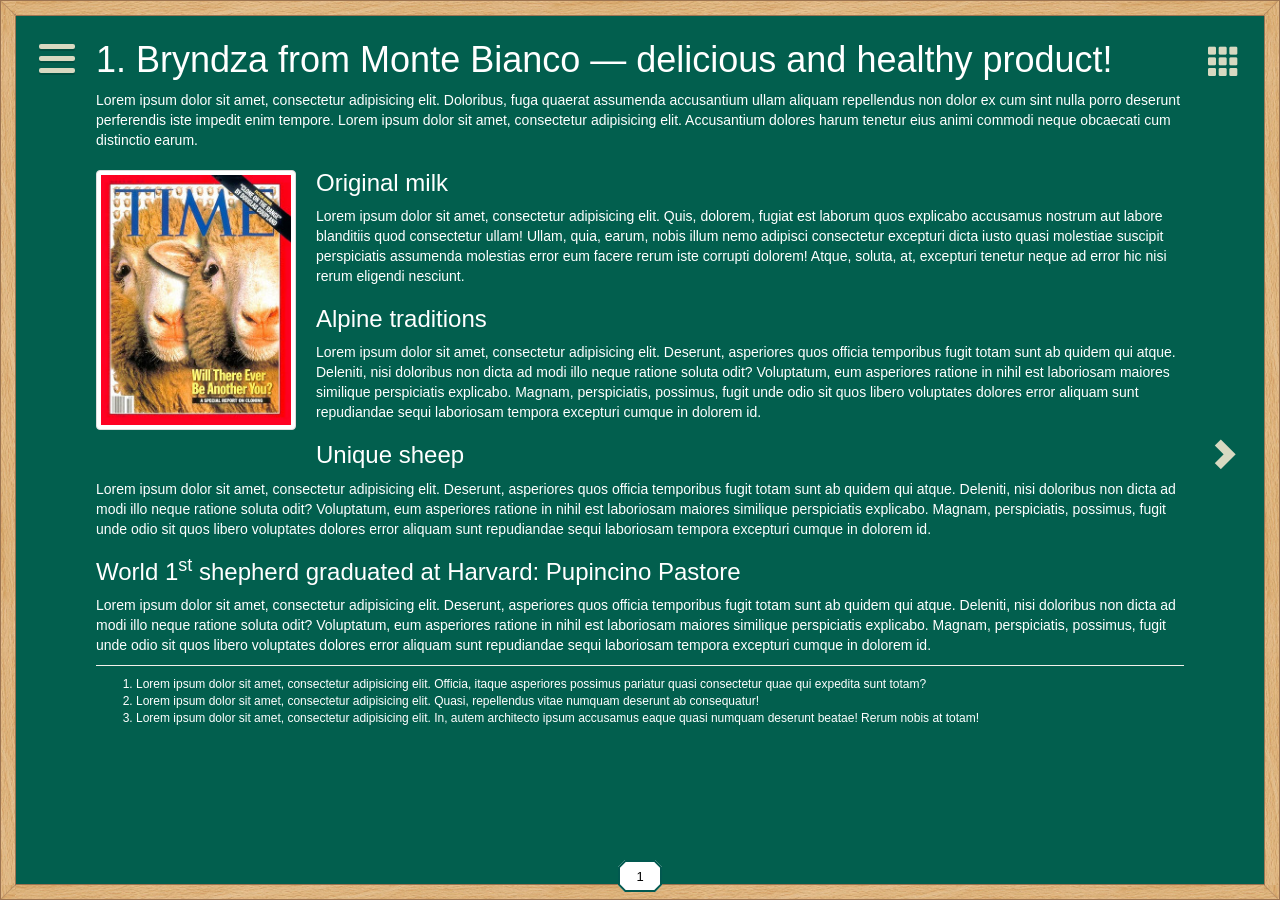
<file: index.html>
<!DOCTYPE html>
<html>
<head>
    <meta charset="UTF-8">
    <meta http-equiv="X-UA-Compatible" content="IE=edge">
    <meta name="viewport" content="width=device-width, initial-scale=1.0">
    <title>Buk: board-like presentation tool</title>
    <link rel="stylesheet" type="text/css" href="css/bootstrap.css">
    <link rel="stylesheet" type="text/css" href="css/buk.css">
</head>
<body>
    <div class="buk-atmosphere">
        <div class="buk-lithosphere">
            <div id="1" class="buk-board active">
                <article class="buk-board-article">
                    <section>
                        <h1 class="buk-board-title">1. Bryndza from Monte Bianco — delicious and healthy product!</h1>
                        <p class="buk-board-content">
                            Lorem ipsum dolor sit amet, consectetur adipisicing elit. Doloribus, fuga quaerat assumenda accusantium ullam aliquam repellendus non dolor ex cum sint nulla porro deserunt perferendis iste impedit enim tempore. Lorem ipsum dolor sit amet, consectetur adipisicing elit. Accusantium dolores harum tenetur eius animi commodi neque obcaecati cum distinctio earum.
                        </p>
                    </section>
                    <section>
                        <img class="buk-image pull-left img-thumbnail" src="img/content/dolly.jpeg" width="200">
                        <h3 class="buk-board-sub">Original milk</h3>
                        <p class="buk-board-content">
                            Lorem ipsum dolor sit amet, consectetur adipisicing elit. Quis, dolorem, fugiat est laborum quos explicabo accusamus nostrum aut labore blanditiis quod consectetur ullam! Ullam, quia, earum, nobis illum nemo adipisci consectetur excepturi dicta iusto quasi molestiae suscipit perspiciatis assumenda molestias error eum facere rerum iste corrupti dolorem! Atque, soluta, at, excepturi tenetur neque ad error hic nisi rerum eligendi nesciunt.
                        </p>
                    </section>
                    <section>
                        <h3 class="buk-board-sub">Alpine traditions</h3>
                        <p class="buk-board-content">
                            Lorem ipsum dolor sit amet, consectetur adipisicing elit. Deserunt, asperiores quos officia temporibus fugit totam sunt ab quidem qui atque. Deleniti, nisi doloribus non dicta ad modi illo neque ratione soluta odit? Voluptatum, eum asperiores ratione in nihil est laboriosam maiores similique perspiciatis explicabo. Magnam, perspiciatis, possimus, fugit unde odio sit quos libero voluptates dolores error aliquam sunt repudiandae sequi laboriosam tempora excepturi cumque in dolorem id.
                        </p>
                    </section>
                    <section>
                        <h3 class="buk-board-sub">Unique sheep</h3>
                        <p class="buk-board-content">
                            Lorem ipsum dolor sit amet, consectetur adipisicing elit. Deserunt, asperiores quos officia temporibus fugit totam sunt ab quidem qui atque. Deleniti, nisi doloribus non dicta ad modi illo neque ratione soluta odit? Voluptatum, eum asperiores ratione in nihil est laboriosam maiores similique perspiciatis explicabo. Magnam, perspiciatis, possimus, fugit unde odio sit quos libero voluptates dolores error aliquam sunt repudiandae sequi laboriosam tempora excepturi cumque in dolorem id.
                        </p>
                    </section>
                    <section>
                        <h3 class="buk-board-sub">World 1<sup>st</sup> shepherd graduated at Harvard: Pupincino Pastore</h3>
                        <p class="buk-board-content">
                            Lorem ipsum dolor sit amet, consectetur adipisicing elit. Deserunt, asperiores quos officia temporibus fugit totam sunt ab quidem qui atque. Deleniti, nisi doloribus non dicta ad modi illo neque ratione soluta odit? Voluptatum, eum asperiores ratione in nihil est laboriosam maiores similique perspiciatis explicabo. Magnam, perspiciatis, possimus, fugit unde odio sit quos libero voluptates dolores error aliquam sunt repudiandae sequi laboriosam tempora excepturi cumque in dolorem id.
                        </p>
                    </section>
                    <section>
                        <div class="buk-board-extra">
                            <ol>
                                <li>Lorem ipsum dolor sit amet, consectetur adipisicing elit. Officia, itaque asperiores possimus pariatur quasi consectetur quae qui expedita sunt totam?</li>
                                <li>Lorem ipsum dolor sit amet, consectetur adipisicing elit. Quasi, repellendus vitae numquam deserunt ab consequatur!</li>
                                <li>Lorem ipsum dolor sit amet, consectetur adipisicing elit. In, autem architecto ipsum accusamus eaque quasi numquam deserunt beatae! Rerum nobis at totam!</li>
                            </ol>
                        </div>
                    </section>
                </article>
            </div>
            <div id="2" class="buk-board">
                <article class="buk-board-article">
                    <section>
                        <h1 class="buk-board-title">2. Lago di Cingino trap</h1>
                        <p class="buk-board-content">
                            Lorem ipsum dolor sit amet, consectetur adipisicing elit. Doloribus, fuga quaerat assumenda accusantium ullam aliquam repellendus non dolor ex cum sint nulla porro deserunt perferendis iste impedit enim tempore. Lorem ipsum dolor sit amet, consectetur adipisicing elit. Accusantium dolores harum tenetur eius animi commodi neque obcaecati cum distinctio earum.
                        </p>
                    </section>
                    <section>
                        <img class="buk-image pull-left img-thumbnail" src="img/content/dolly.jpeg" width="200">
                        <h3 class="buk-board-sub">Original milk</h3>
                        <p class="buk-board-content">
                            Lorem ipsum dolor sit amet, consectetur adipisicing elit. Quis, dolorem, fugiat est laborum quos explicabo accusamus nostrum aut labore blanditiis quod consectetur ullam! Ullam, quia, earum, nobis illum nemo adipisci consectetur excepturi dicta iusto quasi molestiae suscipit perspiciatis assumenda molestias error eum facere rerum iste corrupti dolorem! Atque, soluta, at, excepturi tenetur neque ad error hic nisi rerum eligendi nesciunt.
                        </p>
                    </section>
                    <section>
                        <h3 class="buk-board-sub">Alpine traditions</h3>
                        <p class="buk-board-content">
                            Lorem ipsum dolor sit amet, consectetur adipisicing elit. Deserunt, asperiores quos officia temporibus fugit totam sunt ab quidem qui atque. Deleniti, nisi doloribus non dicta ad modi illo neque ratione soluta odit? Voluptatum, eum asperiores ratione in nihil est laboriosam maiores similique perspiciatis explicabo. Magnam, perspiciatis, possimus, fugit unde odio sit quos libero voluptates dolores error aliquam sunt repudiandae sequi laboriosam tempora excepturi cumque in dolorem id.
                        </p>
                    </section>
                    <section>
                        <h3 class="buk-board-sub">Unique sheep</h3>
                        <p class="buk-board-content">
                            Lorem ipsum dolor sit amet, consectetur adipisicing elit. Deserunt, asperiores quos officia temporibus fugit totam sunt ab quidem qui atque. Deleniti, nisi doloribus non dicta ad modi illo neque ratione soluta odit? Voluptatum, eum asperiores ratione in nihil est laboriosam maiores similique perspiciatis explicabo. Magnam, perspiciatis, possimus, fugit unde odio sit quos libero voluptates dolores error aliquam sunt repudiandae sequi laboriosam tempora excepturi cumque in dolorem id.
                        </p>
                    </section>
                    <section>
                        <h3 class="buk-board-sub">World 1<sup>st</sup> shepherd graduated at Harvard: Pupincino Pastore</h3>
                        <p class="buk-board-content">
                            Lorem ipsum dolor sit amet, consectetur adipisicing elit. Deserunt, asperiores quos officia temporibus fugit totam sunt ab quidem qui atque. Deleniti, nisi doloribus non dicta ad modi illo neque ratione soluta odit? Voluptatum, eum asperiores ratione in nihil est laboriosam maiores similique perspiciatis explicabo. Magnam, perspiciatis, possimus, fugit unde odio sit quos libero voluptates dolores error aliquam sunt repudiandae sequi laboriosam tempora excepturi cumque in dolorem id.
                        </p>
                    </section>
                    <section>
                        <div class="buk-board-extra">
                            <ol>
                                <li>Lorem ipsum dolor sit amet, consectetur adipisicing elit. Officia, itaque asperiores possimus pariatur quasi consectetur quae qui expedita sunt totam?</li>
                                <li>Lorem ipsum dolor sit amet, consectetur adipisicing elit. Quasi, repellendus vitae numquam deserunt ab consequatur!</li>
                                <li>Lorem ipsum dolor sit amet, consectetur adipisicing elit. In, autem architecto ipsum accusamus eaque quasi numquam deserunt beatae! Rerum nobis at totam!</li>
                            </ol>
                        </div>
                    </section>
                </article>
            </div>
            <div id="3" class="buk-board">
                <article class="buk-board-article">
                    <section>
                        <h1 class="buk-board-title">3. Short way round Switzerland</h1>
                        <p class="buk-board-content">
                            Lorem ipsum dolor sit amet, consectetur adipisicing elit. Doloribus, fuga quaerat assumenda accusantium ullam aliquam repellendus non dolor ex cum sint nulla porro deserunt perferendis iste impedit enim tempore. Lorem ipsum dolor sit amet, consectetur adipisicing elit. Accusantium dolores harum tenetur eius animi commodi neque obcaecati cum distinctio earum.
                        </p>
                    </section>
                    <section>
                        <img class="buk-image pull-left img-thumbnail" src="img/content/dolly.jpeg" width="200">
                        <h3 class="buk-board-sub">Original milk</h3>
                        <p class="buk-board-content">
                            Lorem ipsum dolor sit amet, consectetur adipisicing elit. Quis, dolorem, fugiat est laborum quos explicabo accusamus nostrum aut labore blanditiis quod consectetur ullam! Ullam, quia, earum, nobis illum nemo adipisci consectetur excepturi dicta iusto quasi molestiae suscipit perspiciatis assumenda molestias error eum facere rerum iste corrupti dolorem! Atque, soluta, at, excepturi tenetur neque ad error hic nisi rerum eligendi nesciunt.
                        </p>
                    </section>
                    <section>
                        <h3 class="buk-board-sub">Alpine traditions</h3>
                        <p class="buk-board-content">
                            Lorem ipsum dolor sit amet, consectetur adipisicing elit. Deserunt, asperiores quos officia temporibus fugit totam sunt ab quidem qui atque. Deleniti, nisi doloribus non dicta ad modi illo neque ratione soluta odit? Voluptatum, eum asperiores ratione in nihil est laboriosam maiores similique perspiciatis explicabo. Magnam, perspiciatis, possimus, fugit unde odio sit quos libero voluptates dolores error aliquam sunt repudiandae sequi laboriosam tempora excepturi cumque in dolorem id.
                        </p>
                    </section>
                    <section>
                        <h3 class="buk-board-sub">Unique sheep</h3>
                        <p class="buk-board-content">
                            Lorem ipsum dolor sit amet, consectetur adipisicing elit. Deserunt, asperiores quos officia temporibus fugit totam sunt ab quidem qui atque. Deleniti, nisi doloribus non dicta ad modi illo neque ratione soluta odit? Voluptatum, eum asperiores ratione in nihil est laboriosam maiores similique perspiciatis explicabo. Magnam, perspiciatis, possimus, fugit unde odio sit quos libero voluptates dolores error aliquam sunt repudiandae sequi laboriosam tempora excepturi cumque in dolorem id.
                        </p>
                    </section>
                    <section>
                        <h3 class="buk-board-sub">World 1<sup>st</sup> shepherd graduated at Harvard: Pupincino Pastore</h3>
                        <p class="buk-board-content">
                            Lorem ipsum dolor sit amet, consectetur adipisicing elit. Deserunt, asperiores quos officia temporibus fugit totam sunt ab quidem qui atque. Deleniti, nisi doloribus non dicta ad modi illo neque ratione soluta odit? Voluptatum, eum asperiores ratione in nihil est laboriosam maiores similique perspiciatis explicabo. Magnam, perspiciatis, possimus, fugit unde odio sit quos libero voluptates dolores error aliquam sunt repudiandae sequi laboriosam tempora excepturi cumque in dolorem id.
                        </p>
                    </section>
                    <section>
                        <div class="buk-board-extra">
                            <ol>
                                <li>Lorem ipsum dolor sit amet, consectetur adipisicing elit. Officia, itaque asperiores possimus pariatur quasi consectetur quae qui expedita sunt totam?</li>
                                <li>Lorem ipsum dolor sit amet, consectetur adipisicing elit. Quasi, repellendus vitae numquam deserunt ab consequatur!</li>
                                <li>Lorem ipsum dolor sit amet, consectetur adipisicing elit. In, autem architecto ipsum accusamus eaque quasi numquam deserunt beatae! Rerum nobis at totam!</li>
                            </ol>
                        </div>
                    </section>
                </article>
            </div>
            <div id="4" class="buk-board">
                <article class="buk-board-article">
                    <section>
                        <h1 class="buk-board-title">4. 1,5 m wide Ukrainian railways</h1>
                        <p class="buk-board-content">
                            Lorem ipsum dolor sit amet, consectetur adipisicing elit. Doloribus, fuga quaerat assumenda accusantium ullam aliquam repellendus non dolor ex cum sint nulla porro deserunt perferendis iste impedit enim tempore. Lorem ipsum dolor sit amet, consectetur adipisicing elit. Accusantium dolores harum tenetur eius animi commodi neque obcaecati cum distinctio earum.
                        </p>
                    </section>
                    <section>
                        <img class="buk-image pull-left img-thumbnail" src="img/content/dolly.jpeg" width="200">
                        <h3 class="buk-board-sub">Original milk</h3>
                        <p class="buk-board-content">
                            Lorem ipsum dolor sit amet, consectetur adipisicing elit. Quis, dolorem, fugiat est laborum quos explicabo accusamus nostrum aut labore blanditiis quod consectetur ullam! Ullam, quia, earum, nobis illum nemo adipisci consectetur excepturi dicta iusto quasi molestiae suscipit perspiciatis assumenda molestias error eum facere rerum iste corrupti dolorem! Atque, soluta, at, excepturi tenetur neque ad error hic nisi rerum eligendi nesciunt.
                        </p>
                    </section>
                    <section>
                        <h3 class="buk-board-sub">Alpine traditions</h3>
                        <p class="buk-board-content">
                            Lorem ipsum dolor sit amet, consectetur adipisicing elit. Deserunt, asperiores quos officia temporibus fugit totam sunt ab quidem qui atque. Deleniti, nisi doloribus non dicta ad modi illo neque ratione soluta odit? Voluptatum, eum asperiores ratione in nihil est laboriosam maiores similique perspiciatis explicabo. Magnam, perspiciatis, possimus, fugit unde odio sit quos libero voluptates dolores error aliquam sunt repudiandae sequi laboriosam tempora excepturi cumque in dolorem id.
                        </p>
                    </section>
                    <section>
                        <h3 class="buk-board-sub">Unique sheep</h3>
                        <p class="buk-board-content">
                            Lorem ipsum dolor sit amet, consectetur adipisicing elit. Deserunt, asperiores quos officia temporibus fugit totam sunt ab quidem qui atque. Deleniti, nisi doloribus non dicta ad modi illo neque ratione soluta odit? Voluptatum, eum asperiores ratione in nihil est laboriosam maiores similique perspiciatis explicabo. Magnam, perspiciatis, possimus, fugit unde odio sit quos libero voluptates dolores error aliquam sunt repudiandae sequi laboriosam tempora excepturi cumque in dolorem id.
                        </p>
                    </section>
                    <section>
                        <h3 class="buk-board-sub">World 1<sup>st</sup> shepherd graduated at Harvard: Pupincino Pastore</h3>
                        <p class="buk-board-content">
                            Lorem ipsum dolor sit amet, consectetur adipisicing elit. Deserunt, asperiores quos officia temporibus fugit totam sunt ab quidem qui atque. Deleniti, nisi doloribus non dicta ad modi illo neque ratione soluta odit? Voluptatum, eum asperiores ratione in nihil est laboriosam maiores similique perspiciatis explicabo. Magnam, perspiciatis, possimus, fugit unde odio sit quos libero voluptates dolores error aliquam sunt repudiandae sequi laboriosam tempora excepturi cumque in dolorem id.
                        </p>
                    </section>
                    <section>
                        <div class="buk-board-extra">
                            <ol>
                                <li>Lorem ipsum dolor sit amet, consectetur adipisicing elit. Officia, itaque asperiores possimus pariatur quasi consectetur quae qui expedita sunt totam?</li>
                                <li>Lorem ipsum dolor sit amet, consectetur adipisicing elit. Quasi, repellendus vitae numquam deserunt ab consequatur!</li>
                                <li>Lorem ipsum dolor sit amet, consectetur adipisicing elit. In, autem architecto ipsum accusamus eaque quasi numquam deserunt beatae! Rerum nobis at totam!</li>
                            </ol>
                        </div>
                    </section>
                </article>
            </div>
            <div id="5" class="buk-board">
                <article class="buk-board-article">
                    <section>
                        <h1 class="buk-board-title">5. Mr. Edward's asylum</h1>
                        <p class="buk-board-content">
                            Lorem ipsum dolor sit amet, consectetur adipisicing elit. Doloribus, fuga quaerat assumenda accusantium ullam aliquam repellendus non dolor ex cum sint nulla porro deserunt perferendis iste impedit enim tempore. Lorem ipsum dolor sit amet, consectetur adipisicing elit. Accusantium dolores harum tenetur eius animi commodi neque obcaecati cum distinctio earum.
                        </p>
                    </section>
                    <section>
                        <img class="buk-image pull-left img-thumbnail" src="img/content/dolly.jpeg" width="200">
                        <h3 class="buk-board-sub">Original milk</h3>
                        <p class="buk-board-content">
                            Lorem ipsum dolor sit amet, consectetur adipisicing elit. Quis, dolorem, fugiat est laborum quos explicabo accusamus nostrum aut labore blanditiis quod consectetur ullam! Ullam, quia, earum, nobis illum nemo adipisci consectetur excepturi dicta iusto quasi molestiae suscipit perspiciatis assumenda molestias error eum facere rerum iste corrupti dolorem! Atque, soluta, at, excepturi tenetur neque ad error hic nisi rerum eligendi nesciunt.
                        </p>
                    </section>
                    <section>
                        <h3 class="buk-board-sub">Alpine traditions</h3>
                        <p class="buk-board-content">
                            Lorem ipsum dolor sit amet, consectetur adipisicing elit. Deserunt, asperiores quos officia temporibus fugit totam sunt ab quidem qui atque. Deleniti, nisi doloribus non dicta ad modi illo neque ratione soluta odit? Voluptatum, eum asperiores ratione in nihil est laboriosam maiores similique perspiciatis explicabo. Magnam, perspiciatis, possimus, fugit unde odio sit quos libero voluptates dolores error aliquam sunt repudiandae sequi laboriosam tempora excepturi cumque in dolorem id.
                        </p>
                    </section>
                    <section>
                        <h3 class="buk-board-sub">Unique sheep</h3>
                        <p class="buk-board-content">
                            Lorem ipsum dolor sit amet, consectetur adipisicing elit. Deserunt, asperiores quos officia temporibus fugit totam sunt ab quidem qui atque. Deleniti, nisi doloribus non dicta ad modi illo neque ratione soluta odit? Voluptatum, eum asperiores ratione in nihil est laboriosam maiores similique perspiciatis explicabo. Magnam, perspiciatis, possimus, fugit unde odio sit quos libero voluptates dolores error aliquam sunt repudiandae sequi laboriosam tempora excepturi cumque in dolorem id.
                        </p>
                    </section>
                    <section>
                        <h3 class="buk-board-sub">World 1<sup>st</sup> shepherd graduated at Harvard: Pupincino Pastore</h3>
                        <p class="buk-board-content">
                            Lorem ipsum dolor sit amet, consectetur adipisicing elit. Deserunt, asperiores quos officia temporibus fugit totam sunt ab quidem qui atque. Deleniti, nisi doloribus non dicta ad modi illo neque ratione soluta odit? Voluptatum, eum asperiores ratione in nihil est laboriosam maiores similique perspiciatis explicabo. Magnam, perspiciatis, possimus, fugit unde odio sit quos libero voluptates dolores error aliquam sunt repudiandae sequi laboriosam tempora excepturi cumque in dolorem id.
                        </p>
                    </section>
                    <section>
                        <div class="buk-board-extra">
                            <ol>
                                <li>Lorem ipsum dolor sit amet, consectetur adipisicing elit. Officia, itaque asperiores possimus pariatur quasi consectetur quae qui expedita sunt totam?</li>
                                <li>Lorem ipsum dolor sit amet, consectetur adipisicing elit. Quasi, repellendus vitae numquam deserunt ab consequatur!</li>
                                <li>Lorem ipsum dolor sit amet, consectetur adipisicing elit. In, autem architecto ipsum accusamus eaque quasi numquam deserunt beatae! Rerum nobis at totam!</li>
                            </ol>
                        </div>
                    </section>
                </article>
            </div>
            <div id="6" class="buk-board">
                <article class="buk-board-article">
                    <section>
                        <h1 class="buk-board-title">6. Unexpected landing in Wien, such a shame!</h1>
                        <p class="buk-board-content">
                            Lorem ipsum dolor sit amet, consectetur adipisicing elit. Doloribus, fuga quaerat assumenda accusantium ullam aliquam repellendus non dolor ex cum sint nulla porro deserunt perferendis iste impedit enim tempore. Lorem ipsum dolor sit amet, consectetur adipisicing elit. Accusantium dolores harum tenetur eius animi commodi neque obcaecati cum distinctio earum.
                        </p>
                    </section>
                    <section>
                        <img class="buk-image pull-left img-thumbnail" src="img/content/dolly.jpeg" width="200">
                        <h3 class="buk-board-sub">Original milk</h3>
                        <p class="buk-board-content">
                            Lorem ipsum dolor sit amet, consectetur adipisicing elit. Quis, dolorem, fugiat est laborum quos explicabo accusamus nostrum aut labore blanditiis quod consectetur ullam! Ullam, quia, earum, nobis illum nemo adipisci consectetur excepturi dicta iusto quasi molestiae suscipit perspiciatis assumenda molestias error eum facere rerum iste corrupti dolorem! Atque, soluta, at, excepturi tenetur neque ad error hic nisi rerum eligendi nesciunt.
                        </p>
                    </section>
                    <section>
                        <h3 class="buk-board-sub">Alpine traditions</h3>
                        <p class="buk-board-content">
                            Lorem ipsum dolor sit amet, consectetur adipisicing elit. Deserunt, asperiores quos officia temporibus fugit totam sunt ab quidem qui atque. Deleniti, nisi doloribus non dicta ad modi illo neque ratione soluta odit? Voluptatum, eum asperiores ratione in nihil est laboriosam maiores similique perspiciatis explicabo. Magnam, perspiciatis, possimus, fugit unde odio sit quos libero voluptates dolores error aliquam sunt repudiandae sequi laboriosam tempora excepturi cumque in dolorem id.
                        </p>
                    </section>
                    <section>
                        <h3 class="buk-board-sub">Unique sheep</h3>
                        <p class="buk-board-content">
                            Lorem ipsum dolor sit amet, consectetur adipisicing elit. Deserunt, asperiores quos officia temporibus fugit totam sunt ab quidem qui atque. Deleniti, nisi doloribus non dicta ad modi illo neque ratione soluta odit? Voluptatum, eum asperiores ratione in nihil est laboriosam maiores similique perspiciatis explicabo. Magnam, perspiciatis, possimus, fugit unde odio sit quos libero voluptates dolores error aliquam sunt repudiandae sequi laboriosam tempora excepturi cumque in dolorem id.
                        </p>
                    </section>
                    <section>
                        <h3 class="buk-board-sub">World 1<sup>st</sup> shepherd graduated at Harvard: Pupincino Pastore</h3>
                        <p class="buk-board-content">
                            Lorem ipsum dolor sit amet, consectetur adipisicing elit. Deserunt, asperiores quos officia temporibus fugit totam sunt ab quidem qui atque. Deleniti, nisi doloribus non dicta ad modi illo neque ratione soluta odit? Voluptatum, eum asperiores ratione in nihil est laboriosam maiores similique perspiciatis explicabo. Magnam, perspiciatis, possimus, fugit unde odio sit quos libero voluptates dolores error aliquam sunt repudiandae sequi laboriosam tempora excepturi cumque in dolorem id.
                        </p>
                    </section>
                    <section>
                        <div class="buk-board-extra">
                            <ol>
                                <li>Lorem ipsum dolor sit amet, consectetur adipisicing elit. Officia, itaque asperiores possimus pariatur quasi consectetur quae qui expedita sunt totam?</li>
                                <li>Lorem ipsum dolor sit amet, consectetur adipisicing elit. Quasi, repellendus vitae numquam deserunt ab consequatur!</li>
                                <li>Lorem ipsum dolor sit amet, consectetur adipisicing elit. In, autem architecto ipsum accusamus eaque quasi numquam deserunt beatae! Rerum nobis at totam!</li>
                            </ol>
                        </div>
                    </section>
                </article>
            </div>
            <div id="7" class="buk-board">
                <article class="buk-board-article">
                    <section>
                        <h1 class="buk-board-title">7. Heart shaped box</h1>
                        <p class="buk-board-content">
                            Lorem ipsum dolor sit amet, consectetur adipisicing elit. Doloribus, fuga quaerat assumenda accusantium ullam aliquam repellendus non dolor ex cum sint nulla porro deserunt perferendis iste impedit enim tempore. Lorem ipsum dolor sit amet, consectetur adipisicing elit. Accusantium dolores harum tenetur eius animi commodi neque obcaecati cum distinctio earum.
                        </p>
                    </section>
                    <section>
                        <img class="buk-image pull-left img-thumbnail" src="img/content/dolly.jpeg" width="200">
                        <h3 class="buk-board-sub">Original milk</h3>
                        <p class="buk-board-content">
                            Lorem ipsum dolor sit amet, consectetur adipisicing elit. Quis, dolorem, fugiat est laborum quos explicabo accusamus nostrum aut labore blanditiis quod consectetur ullam! Ullam, quia, earum, nobis illum nemo adipisci consectetur excepturi dicta iusto quasi molestiae suscipit perspiciatis assumenda molestias error eum facere rerum iste corrupti dolorem! Atque, soluta, at, excepturi tenetur neque ad error hic nisi rerum eligendi nesciunt.
                        </p>
                    </section>
                    <section>
                        <h3 class="buk-board-sub">Alpine traditions</h3>
                        <p class="buk-board-content">
                            Lorem ipsum dolor sit amet, consectetur adipisicing elit. Deserunt, asperiores quos officia temporibus fugit totam sunt ab quidem qui atque. Deleniti, nisi doloribus non dicta ad modi illo neque ratione soluta odit? Voluptatum, eum asperiores ratione in nihil est laboriosam maiores similique perspiciatis explicabo. Magnam, perspiciatis, possimus, fugit unde odio sit quos libero voluptates dolores error aliquam sunt repudiandae sequi laboriosam tempora excepturi cumque in dolorem id.
                        </p>
                    </section>
                    <section>
                        <h3 class="buk-board-sub">Unique sheep</h3>
                        <p class="buk-board-content">
                            Lorem ipsum dolor sit amet, consectetur adipisicing elit. Deserunt, asperiores quos officia temporibus fugit totam sunt ab quidem qui atque. Deleniti, nisi doloribus non dicta ad modi illo neque ratione soluta odit? Voluptatum, eum asperiores ratione in nihil est laboriosam maiores similique perspiciatis explicabo. Magnam, perspiciatis, possimus, fugit unde odio sit quos libero voluptates dolores error aliquam sunt repudiandae sequi laboriosam tempora excepturi cumque in dolorem id.
                        </p>
                    </section>
                    <section>
                        <h3 class="buk-board-sub">World 1<sup>st</sup> shepherd graduated at Harvard: Pupincino Pastore</h3>
                        <p class="buk-board-content">
                            Lorem ipsum dolor sit amet, consectetur adipisicing elit. Deserunt, asperiores quos officia temporibus fugit totam sunt ab quidem qui atque. Deleniti, nisi doloribus non dicta ad modi illo neque ratione soluta odit? Voluptatum, eum asperiores ratione in nihil est laboriosam maiores similique perspiciatis explicabo. Magnam, perspiciatis, possimus, fugit unde odio sit quos libero voluptates dolores error aliquam sunt repudiandae sequi laboriosam tempora excepturi cumque in dolorem id.
                        </p>
                    </section>
                    <section>
                        <div class="buk-board-extra">
                            <ol>
                                <li>Lorem ipsum dolor sit amet, consectetur adipisicing elit. Officia, itaque asperiores possimus pariatur quasi consectetur quae qui expedita sunt totam?</li>
                                <li>Lorem ipsum dolor sit amet, consectetur adipisicing elit. Quasi, repellendus vitae numquam deserunt ab consequatur!</li>
                                <li>Lorem ipsum dolor sit amet, consectetur adipisicing elit. In, autem architecto ipsum accusamus eaque quasi numquam deserunt beatae! Rerum nobis at totam!</li>
                            </ol>
                        </div>
                    </section>
                </article>
            </div>
            <div id="8" class="buk-board">
                <article class="buk-board-article">
                    <section>
                        <h1 class="buk-board-title">8. You know, lenovo means hrenovo</h1>
                        <p class="buk-board-content">
                            Lorem ipsum dolor sit amet, consectetur adipisicing elit. Doloribus, fuga quaerat assumenda accusantium ullam aliquam repellendus non dolor ex cum sint nulla porro deserunt perferendis iste impedit enim tempore. Lorem ipsum dolor sit amet, consectetur adipisicing elit. Accusantium dolores harum tenetur eius animi commodi neque obcaecati cum distinctio earum.
                        </p>
                    </section>
                    <section>
                        <img class="buk-image pull-left img-thumbnail" src="img/content/dolly.jpeg" width="200">
                        <h3 class="buk-board-sub">Original milk</h3>
                        <p class="buk-board-content">
                            Lorem ipsum dolor sit amet, consectetur adipisicing elit. Quis, dolorem, fugiat est laborum quos explicabo accusamus nostrum aut labore blanditiis quod consectetur ullam! Ullam, quia, earum, nobis illum nemo adipisci consectetur excepturi dicta iusto quasi molestiae suscipit perspiciatis assumenda molestias error eum facere rerum iste corrupti dolorem! Atque, soluta, at, excepturi tenetur neque ad error hic nisi rerum eligendi nesciunt.
                        </p>
                    </section>
                    <section>
                        <h3 class="buk-board-sub">Alpine traditions</h3>
                        <p class="buk-board-content">
                            Lorem ipsum dolor sit amet, consectetur adipisicing elit. Deserunt, asperiores quos officia temporibus fugit totam sunt ab quidem qui atque. Deleniti, nisi doloribus non dicta ad modi illo neque ratione soluta odit? Voluptatum, eum asperiores ratione in nihil est laboriosam maiores similique perspiciatis explicabo. Magnam, perspiciatis, possimus, fugit unde odio sit quos libero voluptates dolores error aliquam sunt repudiandae sequi laboriosam tempora excepturi cumque in dolorem id.
                        </p>
                    </section>
                    <section>
                        <h3 class="buk-board-sub">Unique sheep</h3>
                        <p class="buk-board-content">
                            Lorem ipsum dolor sit amet, consectetur adipisicing elit. Deserunt, asperiores quos officia temporibus fugit totam sunt ab quidem qui atque. Deleniti, nisi doloribus non dicta ad modi illo neque ratione soluta odit? Voluptatum, eum asperiores ratione in nihil est laboriosam maiores similique perspiciatis explicabo. Magnam, perspiciatis, possimus, fugit unde odio sit quos libero voluptates dolores error aliquam sunt repudiandae sequi laboriosam tempora excepturi cumque in dolorem id.
                        </p>
                    </section>
                    <section>
                        <h3 class="buk-board-sub">World 1<sup>st</sup> shepherd graduated at Harvard: Pupincino Pastore</h3>
                        <p class="buk-board-content">
                            Lorem ipsum dolor sit amet, consectetur adipisicing elit. Deserunt, asperiores quos officia temporibus fugit totam sunt ab quidem qui atque. Deleniti, nisi doloribus non dicta ad modi illo neque ratione soluta odit? Voluptatum, eum asperiores ratione in nihil est laboriosam maiores similique perspiciatis explicabo. Magnam, perspiciatis, possimus, fugit unde odio sit quos libero voluptates dolores error aliquam sunt repudiandae sequi laboriosam tempora excepturi cumque in dolorem id.
                        </p>
                    </section>
                    <section>
                        <div class="buk-board-extra">
                            <ol>
                                <li>Lorem ipsum dolor sit amet, consectetur adipisicing elit. Officia, itaque asperiores possimus pariatur quasi consectetur quae qui expedita sunt totam?</li>
                                <li>Lorem ipsum dolor sit amet, consectetur adipisicing elit. Quasi, repellendus vitae numquam deserunt ab consequatur!</li>
                                <li>Lorem ipsum dolor sit amet, consectetur adipisicing elit. In, autem architecto ipsum accusamus eaque quasi numquam deserunt beatae! Rerum nobis at totam!</li>
                            </ol>
                        </div>
                    </section>
                </article>
            </div>
            <div id="9" class="buk-board">
                <article class="buk-board-article">
                    <section>
                        <h1 class="buk-board-title">9. Black night is not right</h1>
                        <p class="buk-board-content">
                            Lorem ipsum dolor sit amet, consectetur adipisicing elit. Doloribus, fuga quaerat assumenda accusantium ullam aliquam repellendus non dolor ex cum sint nulla porro deserunt perferendis iste impedit enim tempore. Lorem ipsum dolor sit amet, consectetur adipisicing elit. Accusantium dolores harum tenetur eius animi commodi neque obcaecati cum distinctio earum.
                        </p>
                    </section>
                    <section>
                        <img class="buk-image pull-left img-thumbnail" src="img/content/dolly.jpeg" width="200">
                        <h3 class="buk-board-sub">Original milk</h3>
                        <p class="buk-board-content">
                            Lorem ipsum dolor sit amet, consectetur adipisicing elit. Quis, dolorem, fugiat est laborum quos explicabo accusamus nostrum aut labore blanditiis quod consectetur ullam! Ullam, quia, earum, nobis illum nemo adipisci consectetur excepturi dicta iusto quasi molestiae suscipit perspiciatis assumenda molestias error eum facere rerum iste corrupti dolorem! Atque, soluta, at, excepturi tenetur neque ad error hic nisi rerum eligendi nesciunt.
                        </p>
                    </section>
                    <section>
                        <h3 class="buk-board-sub">Alpine traditions</h3>
                        <p class="buk-board-content">
                            Lorem ipsum dolor sit amet, consectetur adipisicing elit. Deserunt, asperiores quos officia temporibus fugit totam sunt ab quidem qui atque. Deleniti, nisi doloribus non dicta ad modi illo neque ratione soluta odit? Voluptatum, eum asperiores ratione in nihil est laboriosam maiores similique perspiciatis explicabo. Magnam, perspiciatis, possimus, fugit unde odio sit quos libero voluptates dolores error aliquam sunt repudiandae sequi laboriosam tempora excepturi cumque in dolorem id.
                        </p>
                    </section>
                    <section>
                        <h3 class="buk-board-sub">Unique sheep</h3>
                        <p class="buk-board-content">
                            Lorem ipsum dolor sit amet, consectetur adipisicing elit. Deserunt, asperiores quos officia temporibus fugit totam sunt ab quidem qui atque. Deleniti, nisi doloribus non dicta ad modi illo neque ratione soluta odit? Voluptatum, eum asperiores ratione in nihil est laboriosam maiores similique perspiciatis explicabo. Magnam, perspiciatis, possimus, fugit unde odio sit quos libero voluptates dolores error aliquam sunt repudiandae sequi laboriosam tempora excepturi cumque in dolorem id.
                        </p>
                    </section>
                    <section>
                        <h3 class="buk-board-sub">World 1<sup>st</sup> shepherd graduated at Harvard: Pupincino Pastore</h3>
                        <p class="buk-board-content">
                            Lorem ipsum dolor sit amet, consectetur adipisicing elit. Deserunt, asperiores quos officia temporibus fugit totam sunt ab quidem qui atque. Deleniti, nisi doloribus non dicta ad modi illo neque ratione soluta odit? Voluptatum, eum asperiores ratione in nihil est laboriosam maiores similique perspiciatis explicabo. Magnam, perspiciatis, possimus, fugit unde odio sit quos libero voluptates dolores error aliquam sunt repudiandae sequi laboriosam tempora excepturi cumque in dolorem id.
                        </p>
                    </section>
                    <section>
                        <div class="buk-board-extra">
                            <ol>
                                <li>Lorem ipsum dolor sit amet, consectetur adipisicing elit. Officia, itaque asperiores possimus pariatur quasi consectetur quae qui expedita sunt totam?</li>
                                <li>Lorem ipsum dolor sit amet, consectetur adipisicing elit. Quasi, repellendus vitae numquam deserunt ab consequatur!</li>
                                <li>Lorem ipsum dolor sit amet, consectetur adipisicing elit. In, autem architecto ipsum accusamus eaque quasi numquam deserunt beatae! Rerum nobis at totam!</li>
                            </ol>
                        </div>
                    </section>
                </article>
            </div>
            <div id="10" class="buk-board">
                <article class="buk-board-article">
                    <section>
                        <h1 class="buk-board-title">10. There is a house in New Orleans</h1>
                        <p class="buk-board-content">
                            Lorem ipsum dolor sit amet, consectetur adipisicing elit. Doloribus, fuga quaerat assumenda accusantium ullam aliquam repellendus non dolor ex cum sint nulla porro deserunt perferendis iste impedit enim tempore. Lorem ipsum dolor sit amet, consectetur adipisicing elit. Accusantium dolores harum tenetur eius animi commodi neque obcaecati cum distinctio earum.
                        </p>
                    </section>
                    <section>
                        <img class="buk-image pull-left img-thumbnail" src="img/content/dolly.jpeg" width="200">
                        <h3 class="buk-board-sub">Original milk</h3>
                        <p class="buk-board-content">
                            Lorem ipsum dolor sit amet, consectetur adipisicing elit. Quis, dolorem, fugiat est laborum quos explicabo accusamus nostrum aut labore blanditiis quod consectetur ullam! Ullam, quia, earum, nobis illum nemo adipisci consectetur excepturi dicta iusto quasi molestiae suscipit perspiciatis assumenda molestias error eum facere rerum iste corrupti dolorem! Atque, soluta, at, excepturi tenetur neque ad error hic nisi rerum eligendi nesciunt.
                        </p>
                    </section>
                    <section>
                        <h3 class="buk-board-sub">Alpine traditions</h3>
                        <p class="buk-board-content">
                            Lorem ipsum dolor sit amet, consectetur adipisicing elit. Deserunt, asperiores quos officia temporibus fugit totam sunt ab quidem qui atque. Deleniti, nisi doloribus non dicta ad modi illo neque ratione soluta odit? Voluptatum, eum asperiores ratione in nihil est laboriosam maiores similique perspiciatis explicabo. Magnam, perspiciatis, possimus, fugit unde odio sit quos libero voluptates dolores error aliquam sunt repudiandae sequi laboriosam tempora excepturi cumque in dolorem id.
                        </p>
                    </section>
                    <section>
                        <h3 class="buk-board-sub">Unique sheep</h3>
                        <p class="buk-board-content">
                            Lorem ipsum dolor sit amet, consectetur adipisicing elit. Deserunt, asperiores quos officia temporibus fugit totam sunt ab quidem qui atque. Deleniti, nisi doloribus non dicta ad modi illo neque ratione soluta odit? Voluptatum, eum asperiores ratione in nihil est laboriosam maiores similique perspiciatis explicabo. Magnam, perspiciatis, possimus, fugit unde odio sit quos libero voluptates dolores error aliquam sunt repudiandae sequi laboriosam tempora excepturi cumque in dolorem id.
                        </p>
                    </section>
                    <section>
                        <h3 class="buk-board-sub">World 1<sup>st</sup> shepherd graduated at Harvard: Pupincino Pastore</h3>
                        <p class="buk-board-content">
                            Lorem ipsum dolor sit amet, consectetur adipisicing elit. Deserunt, asperiores quos officia temporibus fugit totam sunt ab quidem qui atque. Deleniti, nisi doloribus non dicta ad modi illo neque ratione soluta odit? Voluptatum, eum asperiores ratione in nihil est laboriosam maiores similique perspiciatis explicabo. Magnam, perspiciatis, possimus, fugit unde odio sit quos libero voluptates dolores error aliquam sunt repudiandae sequi laboriosam tempora excepturi cumque in dolorem id.
                        </p>
                    </section>
                    <section>
                        <div class="buk-board-extra">
                            <ol>
                                <li>Lorem ipsum dolor sit amet, consectetur adipisicing elit. Officia, itaque asperiores possimus pariatur quasi consectetur quae qui expedita sunt totam?</li>
                                <li>Lorem ipsum dolor sit amet, consectetur adipisicing elit. Quasi, repellendus vitae numquam deserunt ab consequatur!</li>
                                <li>Lorem ipsum dolor sit amet, consectetur adipisicing elit. In, autem architecto ipsum accusamus eaque quasi numquam deserunt beatae! Rerum nobis at totam!</li>
                            </ol>
                        </div>
                    </section>
                </article>
            </div>
            <div id="11" class="buk-board">
                <article class="buk-board-article">
                    <section>
                        <h1 class="buk-board-title">11. Animal Farm</h1>
                        <p class="buk-board-content">
                            Lorem ipsum dolor sit amet, consectetur adipisicing elit. Doloribus, fuga quaerat assumenda accusantium ullam aliquam repellendus non dolor ex cum sint nulla porro deserunt perferendis iste impedit enim tempore. Lorem ipsum dolor sit amet, consectetur adipisicing elit. Accusantium dolores harum tenetur eius animi commodi neque obcaecati cum distinctio earum.
                        </p>
                    </section>
                    <section>
                        <img class="buk-image pull-left img-thumbnail" src="img/content/dolly.jpeg" width="200">
                        <h3 class="buk-board-sub">Original milk</h3>
                        <p class="buk-board-content">
                            Lorem ipsum dolor sit amet, consectetur adipisicing elit. Quis, dolorem, fugiat est laborum quos explicabo accusamus nostrum aut labore blanditiis quod consectetur ullam! Ullam, quia, earum, nobis illum nemo adipisci consectetur excepturi dicta iusto quasi molestiae suscipit perspiciatis assumenda molestias error eum facere rerum iste corrupti dolorem! Atque, soluta, at, excepturi tenetur neque ad error hic nisi rerum eligendi nesciunt.
                        </p>
                    </section>
                    <section>
                        <h3 class="buk-board-sub">Alpine traditions</h3>
                        <p class="buk-board-content">
                            Lorem ipsum dolor sit amet, consectetur adipisicing elit. Deserunt, asperiores quos officia temporibus fugit totam sunt ab quidem qui atque. Deleniti, nisi doloribus non dicta ad modi illo neque ratione soluta odit? Voluptatum, eum asperiores ratione in nihil est laboriosam maiores similique perspiciatis explicabo. Magnam, perspiciatis, possimus, fugit unde odio sit quos libero voluptates dolores error aliquam sunt repudiandae sequi laboriosam tempora excepturi cumque in dolorem id.
                        </p>
                    </section>
                    <section>
                        <h3 class="buk-board-sub">Unique sheep</h3>
                        <p class="buk-board-content">
                            Lorem ipsum dolor sit amet, consectetur adipisicing elit. Deserunt, asperiores quos officia temporibus fugit totam sunt ab quidem qui atque. Deleniti, nisi doloribus non dicta ad modi illo neque ratione soluta odit? Voluptatum, eum asperiores ratione in nihil est laboriosam maiores similique perspiciatis explicabo. Magnam, perspiciatis, possimus, fugit unde odio sit quos libero voluptates dolores error aliquam sunt repudiandae sequi laboriosam tempora excepturi cumque in dolorem id.
                        </p>
                    </section>
                    <section>
                        <h3 class="buk-board-sub">World 1<sup>st</sup> shepherd graduated at Harvard: Pupincino Pastore</h3>
                        <p class="buk-board-content">
                            Lorem ipsum dolor sit amet, consectetur adipisicing elit. Deserunt, asperiores quos officia temporibus fugit totam sunt ab quidem qui atque. Deleniti, nisi doloribus non dicta ad modi illo neque ratione soluta odit? Voluptatum, eum asperiores ratione in nihil est laboriosam maiores similique perspiciatis explicabo. Magnam, perspiciatis, possimus, fugit unde odio sit quos libero voluptates dolores error aliquam sunt repudiandae sequi laboriosam tempora excepturi cumque in dolorem id.
                        </p>
                    </section>
                    <section>
                        <div class="buk-board-extra">
                            <ol>
                                <li>Lorem ipsum dolor sit amet, consectetur adipisicing elit. Officia, itaque asperiores possimus pariatur quasi consectetur quae qui expedita sunt totam?</li>
                                <li>Lorem ipsum dolor sit amet, consectetur adipisicing elit. Quasi, repellendus vitae numquam deserunt ab consequatur!</li>
                                <li>Lorem ipsum dolor sit amet, consectetur adipisicing elit. In, autem architecto ipsum accusamus eaque quasi numquam deserunt beatae! Rerum nobis at totam!</li>
                            </ol>
                        </div>
                    </section>
                </article>
            </div>
            <div id="12" class="buk-board">
                <article class="buk-board-article">
                    <section>
                        <h1 class="buk-board-title">12. </h1>
                        <p class="buk-board-content">
                            Lorem ipsum dolor sit amet, consectetur adipisicing elit. Doloribus, fuga quaerat assumenda accusantium ullam aliquam repellendus non dolor ex cum sint nulla porro deserunt perferendis iste impedit enim tempore. Lorem ipsum dolor sit amet, consectetur adipisicing elit. Accusantium dolores harum tenetur eius animi commodi neque obcaecati cum distinctio earum.
                        </p>
                    </section>
                    <section>
                        <img class="buk-image pull-left img-thumbnail" src="img/content/dolly.jpeg" width="200">
                        <h3 class="buk-board-sub">Original milk</h3>
                        <p class="buk-board-content">
                            Lorem ipsum dolor sit amet, consectetur adipisicing elit. Quis, dolorem, fugiat est laborum quos explicabo accusamus nostrum aut labore blanditiis quod consectetur ullam! Ullam, quia, earum, nobis illum nemo adipisci consectetur excepturi dicta iusto quasi molestiae suscipit perspiciatis assumenda molestias error eum facere rerum iste corrupti dolorem! Atque, soluta, at, excepturi tenetur neque ad error hic nisi rerum eligendi nesciunt.
                        </p>
                    </section>
                    <section>
                        <h3 class="buk-board-sub">Alpine traditions</h3>
                        <p class="buk-board-content">
                            Lorem ipsum dolor sit amet, consectetur adipisicing elit. Deserunt, asperiores quos officia temporibus fugit totam sunt ab quidem qui atque. Deleniti, nisi doloribus non dicta ad modi illo neque ratione soluta odit? Voluptatum, eum asperiores ratione in nihil est laboriosam maiores similique perspiciatis explicabo. Magnam, perspiciatis, possimus, fugit unde odio sit quos libero voluptates dolores error aliquam sunt repudiandae sequi laboriosam tempora excepturi cumque in dolorem id.
                        </p>
                    </section>
                    <section>
                        <h3 class="buk-board-sub">Unique sheep</h3>
                        <p class="buk-board-content">
                            Lorem ipsum dolor sit amet, consectetur adipisicing elit. Deserunt, asperiores quos officia temporibus fugit totam sunt ab quidem qui atque. Deleniti, nisi doloribus non dicta ad modi illo neque ratione soluta odit? Voluptatum, eum asperiores ratione in nihil est laboriosam maiores similique perspiciatis explicabo. Magnam, perspiciatis, possimus, fugit unde odio sit quos libero voluptates dolores error aliquam sunt repudiandae sequi laboriosam tempora excepturi cumque in dolorem id.
                        </p>
                    </section>
                    <section>
                        <h3 class="buk-board-sub">World 1<sup>st</sup> shepherd graduated at Harvard: Pupincino Pastore</h3>
                        <p class="buk-board-content">
                            Lorem ipsum dolor sit amet, consectetur adipisicing elit. Deserunt, asperiores quos officia temporibus fugit totam sunt ab quidem qui atque. Deleniti, nisi doloribus non dicta ad modi illo neque ratione soluta odit? Voluptatum, eum asperiores ratione in nihil est laboriosam maiores similique perspiciatis explicabo. Magnam, perspiciatis, possimus, fugit unde odio sit quos libero voluptates dolores error aliquam sunt repudiandae sequi laboriosam tempora excepturi cumque in dolorem id.
                        </p>
                    </section>
                    <section>
                        <div class="buk-board-extra">
                            <ol>
                                <li>Lorem ipsum dolor sit amet, consectetur adipisicing elit. Officia, itaque asperiores possimus pariatur quasi consectetur quae qui expedita sunt totam?</li>
                                <li>Lorem ipsum dolor sit amet, consectetur adipisicing elit. Quasi, repellendus vitae numquam deserunt ab consequatur!</li>
                                <li>Lorem ipsum dolor sit amet, consectetur adipisicing elit. In, autem architecto ipsum accusamus eaque quasi numquam deserunt beatae! Rerum nobis at totam!</li>
                            </ol>
                        </div>
                    </section>
                </article>
            </div>
            <div id="13" class="buk-board">
                <article class="buk-board-article">
                    <section>
                        <h1 class="buk-board-title">13. </h1>
                        <p class="buk-board-content">
                            Lorem ipsum dolor sit amet, consectetur adipisicing elit. Doloribus, fuga quaerat assumenda accusantium ullam aliquam repellendus non dolor ex cum sint nulla porro deserunt perferendis iste impedit enim tempore. Lorem ipsum dolor sit amet, consectetur adipisicing elit. Accusantium dolores harum tenetur eius animi commodi neque obcaecati cum distinctio earum.
                        </p>
                    </section>
                    <section>
                        <img class="buk-image pull-left img-thumbnail" src="img/content/dolly.jpeg" width="200">
                        <h3 class="buk-board-sub">Original milk</h3>
                        <p class="buk-board-content">
                            Lorem ipsum dolor sit amet, consectetur adipisicing elit. Quis, dolorem, fugiat est laborum quos explicabo accusamus nostrum aut labore blanditiis quod consectetur ullam! Ullam, quia, earum, nobis illum nemo adipisci consectetur excepturi dicta iusto quasi molestiae suscipit perspiciatis assumenda molestias error eum facere rerum iste corrupti dolorem! Atque, soluta, at, excepturi tenetur neque ad error hic nisi rerum eligendi nesciunt.
                        </p>
                    </section>
                    <section>
                        <h3 class="buk-board-sub">Alpine traditions</h3>
                        <p class="buk-board-content">
                            Lorem ipsum dolor sit amet, consectetur adipisicing elit. Deserunt, asperiores quos officia temporibus fugit totam sunt ab quidem qui atque. Deleniti, nisi doloribus non dicta ad modi illo neque ratione soluta odit? Voluptatum, eum asperiores ratione in nihil est laboriosam maiores similique perspiciatis explicabo. Magnam, perspiciatis, possimus, fugit unde odio sit quos libero voluptates dolores error aliquam sunt repudiandae sequi laboriosam tempora excepturi cumque in dolorem id.
                        </p>
                    </section>
                    <section>
                        <h3 class="buk-board-sub">Unique sheep</h3>
                        <p class="buk-board-content">
                            Lorem ipsum dolor sit amet, consectetur adipisicing elit. Deserunt, asperiores quos officia temporibus fugit totam sunt ab quidem qui atque. Deleniti, nisi doloribus non dicta ad modi illo neque ratione soluta odit? Voluptatum, eum asperiores ratione in nihil est laboriosam maiores similique perspiciatis explicabo. Magnam, perspiciatis, possimus, fugit unde odio sit quos libero voluptates dolores error aliquam sunt repudiandae sequi laboriosam tempora excepturi cumque in dolorem id.
                        </p>
                    </section>
                    <section>
                        <h3 class="buk-board-sub">World 1<sup>st</sup> shepherd graduated at Harvard: Pupincino Pastore</h3>
                        <p class="buk-board-content">
                            Lorem ipsum dolor sit amet, consectetur adipisicing elit. Deserunt, asperiores quos officia temporibus fugit totam sunt ab quidem qui atque. Deleniti, nisi doloribus non dicta ad modi illo neque ratione soluta odit? Voluptatum, eum asperiores ratione in nihil est laboriosam maiores similique perspiciatis explicabo. Magnam, perspiciatis, possimus, fugit unde odio sit quos libero voluptates dolores error aliquam sunt repudiandae sequi laboriosam tempora excepturi cumque in dolorem id.
                        </p>
                    </section>
                    <section>
                        <div class="buk-board-extra">
                            <ol>
                                <li>Lorem ipsum dolor sit amet, consectetur adipisicing elit. Officia, itaque asperiores possimus pariatur quasi consectetur quae qui expedita sunt totam?</li>
                                <li>Lorem ipsum dolor sit amet, consectetur adipisicing elit. Quasi, repellendus vitae numquam deserunt ab consequatur!</li>
                                <li>Lorem ipsum dolor sit amet, consectetur adipisicing elit. In, autem architecto ipsum accusamus eaque quasi numquam deserunt beatae! Rerum nobis at totam!</li>
                            </ol>
                        </div>
                    </section>
                </article>
            </div>
            <div id="14" class="buk-board">
                <article class="buk-board-article">
                    <section>
                        <h1 class="buk-board-title">14. </h1>
                        <p class="buk-board-content">
                            Lorem ipsum dolor sit amet, consectetur adipisicing elit. Doloribus, fuga quaerat assumenda accusantium ullam aliquam repellendus non dolor ex cum sint nulla porro deserunt perferendis iste impedit enim tempore. Lorem ipsum dolor sit amet, consectetur adipisicing elit. Accusantium dolores harum tenetur eius animi commodi neque obcaecati cum distinctio earum.
                        </p>
                    </section>
                    <section>
                        <img class="buk-image pull-left img-thumbnail" src="img/content/dolly.jpeg" width="200">
                        <h3 class="buk-board-sub">Original milk</h3>
                        <p class="buk-board-content">
                            Lorem ipsum dolor sit amet, consectetur adipisicing elit. Quis, dolorem, fugiat est laborum quos explicabo accusamus nostrum aut labore blanditiis quod consectetur ullam! Ullam, quia, earum, nobis illum nemo adipisci consectetur excepturi dicta iusto quasi molestiae suscipit perspiciatis assumenda molestias error eum facere rerum iste corrupti dolorem! Atque, soluta, at, excepturi tenetur neque ad error hic nisi rerum eligendi nesciunt.
                        </p>
                    </section>
                    <section>
                        <h3 class="buk-board-sub">Alpine traditions</h3>
                        <p class="buk-board-content">
                            Lorem ipsum dolor sit amet, consectetur adipisicing elit. Deserunt, asperiores quos officia temporibus fugit totam sunt ab quidem qui atque. Deleniti, nisi doloribus non dicta ad modi illo neque ratione soluta odit? Voluptatum, eum asperiores ratione in nihil est laboriosam maiores similique perspiciatis explicabo. Magnam, perspiciatis, possimus, fugit unde odio sit quos libero voluptates dolores error aliquam sunt repudiandae sequi laboriosam tempora excepturi cumque in dolorem id.
                        </p>
                    </section>
                    <section>
                        <h3 class="buk-board-sub">Unique sheep</h3>
                        <p class="buk-board-content">
                            Lorem ipsum dolor sit amet, consectetur adipisicing elit. Deserunt, asperiores quos officia temporibus fugit totam sunt ab quidem qui atque. Deleniti, nisi doloribus non dicta ad modi illo neque ratione soluta odit? Voluptatum, eum asperiores ratione in nihil est laboriosam maiores similique perspiciatis explicabo. Magnam, perspiciatis, possimus, fugit unde odio sit quos libero voluptates dolores error aliquam sunt repudiandae sequi laboriosam tempora excepturi cumque in dolorem id.
                        </p>
                    </section>
                    <section>
                        <h3 class="buk-board-sub">World 1<sup>st</sup> shepherd graduated at Harvard: Pupincino Pastore</h3>
                        <p class="buk-board-content">
                            Lorem ipsum dolor sit amet, consectetur adipisicing elit. Deserunt, asperiores quos officia temporibus fugit totam sunt ab quidem qui atque. Deleniti, nisi doloribus non dicta ad modi illo neque ratione soluta odit? Voluptatum, eum asperiores ratione in nihil est laboriosam maiores similique perspiciatis explicabo. Magnam, perspiciatis, possimus, fugit unde odio sit quos libero voluptates dolores error aliquam sunt repudiandae sequi laboriosam tempora excepturi cumque in dolorem id.
                        </p>
                    </section>
                    <section>
                        <div class="buk-board-extra">
                            <ol>
                                <li>Lorem ipsum dolor sit amet, consectetur adipisicing elit. Officia, itaque asperiores possimus pariatur quasi consectetur quae qui expedita sunt totam?</li>
                                <li>Lorem ipsum dolor sit amet, consectetur adipisicing elit. Quasi, repellendus vitae numquam deserunt ab consequatur!</li>
                                <li>Lorem ipsum dolor sit amet, consectetur adipisicing elit. In, autem architecto ipsum accusamus eaque quasi numquam deserunt beatae! Rerum nobis at totam!</li>
                            </ol>
                        </div>
                    </section>
                </article>
            </div>
            <div id="15" class="buk-board">
                <article class="buk-board-article">
                    <section>
                        <h1 class="buk-board-title">15. </h1>
                        <p class="buk-board-content">
                            Lorem ipsum dolor sit amet, consectetur adipisicing elit. Doloribus, fuga quaerat assumenda accusantium ullam aliquam repellendus non dolor ex cum sint nulla porro deserunt perferendis iste impedit enim tempore. Lorem ipsum dolor sit amet, consectetur adipisicing elit. Accusantium dolores harum tenetur eius animi commodi neque obcaecati cum distinctio earum.
                        </p>
                    </section>
                    <section>
                        <img class="buk-image pull-left img-thumbnail" src="img/content/dolly.jpeg" width="200">
                        <h3 class="buk-board-sub">Original milk</h3>
                        <p class="buk-board-content">
                            Lorem ipsum dolor sit amet, consectetur adipisicing elit. Quis, dolorem, fugiat est laborum quos explicabo accusamus nostrum aut labore blanditiis quod consectetur ullam! Ullam, quia, earum, nobis illum nemo adipisci consectetur excepturi dicta iusto quasi molestiae suscipit perspiciatis assumenda molestias error eum facere rerum iste corrupti dolorem! Atque, soluta, at, excepturi tenetur neque ad error hic nisi rerum eligendi nesciunt.
                        </p>
                    </section>
                    <section>
                        <h3 class="buk-board-sub">Alpine traditions</h3>
                        <p class="buk-board-content">
                            Lorem ipsum dolor sit amet, consectetur adipisicing elit. Deserunt, asperiores quos officia temporibus fugit totam sunt ab quidem qui atque. Deleniti, nisi doloribus non dicta ad modi illo neque ratione soluta odit? Voluptatum, eum asperiores ratione in nihil est laboriosam maiores similique perspiciatis explicabo. Magnam, perspiciatis, possimus, fugit unde odio sit quos libero voluptates dolores error aliquam sunt repudiandae sequi laboriosam tempora excepturi cumque in dolorem id.
                        </p>
                    </section>
                    <section>
                        <h3 class="buk-board-sub">Unique sheep</h3>
                        <p class="buk-board-content">
                            Lorem ipsum dolor sit amet, consectetur adipisicing elit. Deserunt, asperiores quos officia temporibus fugit totam sunt ab quidem qui atque. Deleniti, nisi doloribus non dicta ad modi illo neque ratione soluta odit? Voluptatum, eum asperiores ratione in nihil est laboriosam maiores similique perspiciatis explicabo. Magnam, perspiciatis, possimus, fugit unde odio sit quos libero voluptates dolores error aliquam sunt repudiandae sequi laboriosam tempora excepturi cumque in dolorem id.
                        </p>
                    </section>
                    <section>
                        <h3 class="buk-board-sub">World 1<sup>st</sup> shepherd graduated at Harvard: Pupincino Pastore</h3>
                        <p class="buk-board-content">
                            Lorem ipsum dolor sit amet, consectetur adipisicing elit. Deserunt, asperiores quos officia temporibus fugit totam sunt ab quidem qui atque. Deleniti, nisi doloribus non dicta ad modi illo neque ratione soluta odit? Voluptatum, eum asperiores ratione in nihil est laboriosam maiores similique perspiciatis explicabo. Magnam, perspiciatis, possimus, fugit unde odio sit quos libero voluptates dolores error aliquam sunt repudiandae sequi laboriosam tempora excepturi cumque in dolorem id.
                        </p>
                    </section>
                    <section>
                        <div class="buk-board-extra">
                            <ol>
                                <li>Lorem ipsum dolor sit amet, consectetur adipisicing elit. Officia, itaque asperiores possimus pariatur quasi consectetur quae qui expedita sunt totam?</li>
                                <li>Lorem ipsum dolor sit amet, consectetur adipisicing elit. Quasi, repellendus vitae numquam deserunt ab consequatur!</li>
                                <li>Lorem ipsum dolor sit amet, consectetur adipisicing elit. In, autem architecto ipsum accusamus eaque quasi numquam deserunt beatae! Rerum nobis at totam!</li>
                            </ol>
                        </div>
                    </section>
                </article>
            </div>
            <div id="16" class="buk-board">
                <article class="buk-board-article">
                    <section>
                        <h1 class="buk-board-title">16. </h1>
                        <p class="buk-board-content">
                            Lorem ipsum dolor sit amet, consectetur adipisicing elit. Doloribus, fuga quaerat assumenda accusantium ullam aliquam repellendus non dolor ex cum sint nulla porro deserunt perferendis iste impedit enim tempore. Lorem ipsum dolor sit amet, consectetur adipisicing elit. Accusantium dolores harum tenetur eius animi commodi neque obcaecati cum distinctio earum.
                        </p>
                    </section>
                    <section>
                        <img class="buk-image pull-left img-thumbnail" src="img/content/dolly.jpeg" width="200">
                        <h3 class="buk-board-sub">Original milk</h3>
                        <p class="buk-board-content">
                            Lorem ipsum dolor sit amet, consectetur adipisicing elit. Quis, dolorem, fugiat est laborum quos explicabo accusamus nostrum aut labore blanditiis quod consectetur ullam! Ullam, quia, earum, nobis illum nemo adipisci consectetur excepturi dicta iusto quasi molestiae suscipit perspiciatis assumenda molestias error eum facere rerum iste corrupti dolorem! Atque, soluta, at, excepturi tenetur neque ad error hic nisi rerum eligendi nesciunt.
                        </p>
                    </section>
                    <section>
                        <h3 class="buk-board-sub">Alpine traditions</h3>
                        <p class="buk-board-content">
                            Lorem ipsum dolor sit amet, consectetur adipisicing elit. Deserunt, asperiores quos officia temporibus fugit totam sunt ab quidem qui atque. Deleniti, nisi doloribus non dicta ad modi illo neque ratione soluta odit? Voluptatum, eum asperiores ratione in nihil est laboriosam maiores similique perspiciatis explicabo. Magnam, perspiciatis, possimus, fugit unde odio sit quos libero voluptates dolores error aliquam sunt repudiandae sequi laboriosam tempora excepturi cumque in dolorem id.
                        </p>
                    </section>
                    <section>
                        <h3 class="buk-board-sub">Unique sheep</h3>
                        <p class="buk-board-content">
                            Lorem ipsum dolor sit amet, consectetur adipisicing elit. Deserunt, asperiores quos officia temporibus fugit totam sunt ab quidem qui atque. Deleniti, nisi doloribus non dicta ad modi illo neque ratione soluta odit? Voluptatum, eum asperiores ratione in nihil est laboriosam maiores similique perspiciatis explicabo. Magnam, perspiciatis, possimus, fugit unde odio sit quos libero voluptates dolores error aliquam sunt repudiandae sequi laboriosam tempora excepturi cumque in dolorem id.
                        </p>
                    </section>
                    <section>
                        <h3 class="buk-board-sub">World 1<sup>st</sup> shepherd graduated at Harvard: Pupincino Pastore</h3>
                        <p class="buk-board-content">
                            Lorem ipsum dolor sit amet, consectetur adipisicing elit. Deserunt, asperiores quos officia temporibus fugit totam sunt ab quidem qui atque. Deleniti, nisi doloribus non dicta ad modi illo neque ratione soluta odit? Voluptatum, eum asperiores ratione in nihil est laboriosam maiores similique perspiciatis explicabo. Magnam, perspiciatis, possimus, fugit unde odio sit quos libero voluptates dolores error aliquam sunt repudiandae sequi laboriosam tempora excepturi cumque in dolorem id.
                        </p>
                    </section>
                    <section>
                        <div class="buk-board-extra">
                            <ol>
                                <li>Lorem ipsum dolor sit amet, consectetur adipisicing elit. Officia, itaque asperiores possimus pariatur quasi consectetur quae qui expedita sunt totam?</li>
                                <li>Lorem ipsum dolor sit amet, consectetur adipisicing elit. Quasi, repellendus vitae numquam deserunt ab consequatur!</li>
                                <li>Lorem ipsum dolor sit amet, consectetur adipisicing elit. In, autem architecto ipsum accusamus eaque quasi numquam deserunt beatae! Rerum nobis at totam!</li>
                            </ol>
                        </div>
                    </section>
                </article>
            </div>
            <div id="17" class="buk-board">
                <article class="buk-board-article">
                    <section>
                        <h1 class="buk-board-title">17. </h1>
                        <p class="buk-board-content">
                            Lorem ipsum dolor sit amet, consectetur adipisicing elit. Doloribus, fuga quaerat assumenda accusantium ullam aliquam repellendus non dolor ex cum sint nulla porro deserunt perferendis iste impedit enim tempore. Lorem ipsum dolor sit amet, consectetur adipisicing elit. Accusantium dolores harum tenetur eius animi commodi neque obcaecati cum distinctio earum.
                        </p>
                    </section>
                    <section>
                        <img class="buk-image pull-left img-thumbnail" src="img/content/dolly.jpeg" width="200">
                        <h3 class="buk-board-sub">Original milk</h3>
                        <p class="buk-board-content">
                            Lorem ipsum dolor sit amet, consectetur adipisicing elit. Quis, dolorem, fugiat est laborum quos explicabo accusamus nostrum aut labore blanditiis quod consectetur ullam! Ullam, quia, earum, nobis illum nemo adipisci consectetur excepturi dicta iusto quasi molestiae suscipit perspiciatis assumenda molestias error eum facere rerum iste corrupti dolorem! Atque, soluta, at, excepturi tenetur neque ad error hic nisi rerum eligendi nesciunt.
                        </p>
                    </section>
                    <section>
                        <h3 class="buk-board-sub">Alpine traditions</h3>
                        <p class="buk-board-content">
                            Lorem ipsum dolor sit amet, consectetur adipisicing elit. Deserunt, asperiores quos officia temporibus fugit totam sunt ab quidem qui atque. Deleniti, nisi doloribus non dicta ad modi illo neque ratione soluta odit? Voluptatum, eum asperiores ratione in nihil est laboriosam maiores similique perspiciatis explicabo. Magnam, perspiciatis, possimus, fugit unde odio sit quos libero voluptates dolores error aliquam sunt repudiandae sequi laboriosam tempora excepturi cumque in dolorem id.
                        </p>
                    </section>
                    <section>
                        <h3 class="buk-board-sub">Unique sheep</h3>
                        <p class="buk-board-content">
                            Lorem ipsum dolor sit amet, consectetur adipisicing elit. Deserunt, asperiores quos officia temporibus fugit totam sunt ab quidem qui atque. Deleniti, nisi doloribus non dicta ad modi illo neque ratione soluta odit? Voluptatum, eum asperiores ratione in nihil est laboriosam maiores similique perspiciatis explicabo. Magnam, perspiciatis, possimus, fugit unde odio sit quos libero voluptates dolores error aliquam sunt repudiandae sequi laboriosam tempora excepturi cumque in dolorem id.
                        </p>
                    </section>
                    <section>
                        <h3 class="buk-board-sub">World 1<sup>st</sup> shepherd graduated at Harvard: Pupincino Pastore</h3>
                        <p class="buk-board-content">
                            Lorem ipsum dolor sit amet, consectetur adipisicing elit. Deserunt, asperiores quos officia temporibus fugit totam sunt ab quidem qui atque. Deleniti, nisi doloribus non dicta ad modi illo neque ratione soluta odit? Voluptatum, eum asperiores ratione in nihil est laboriosam maiores similique perspiciatis explicabo. Magnam, perspiciatis, possimus, fugit unde odio sit quos libero voluptates dolores error aliquam sunt repudiandae sequi laboriosam tempora excepturi cumque in dolorem id.
                        </p>
                    </section>
                    <section>
                        <div class="buk-board-extra">
                            <ol>
                                <li>Lorem ipsum dolor sit amet, consectetur adipisicing elit. Officia, itaque asperiores possimus pariatur quasi consectetur quae qui expedita sunt totam?</li>
                                <li>Lorem ipsum dolor sit amet, consectetur adipisicing elit. Quasi, repellendus vitae numquam deserunt ab consequatur!</li>
                                <li>Lorem ipsum dolor sit amet, consectetur adipisicing elit. In, autem architecto ipsum accusamus eaque quasi numquam deserunt beatae! Rerum nobis at totam!</li>
                            </ol>
                        </div>
                    </section>
                </article>
            </div>
            <div id="18" class="buk-board">
                <article class="buk-board-article">
                    <section>
                        <h1 class="buk-board-title">18. </h1>
                        <p class="buk-board-content">
                            Lorem ipsum dolor sit amet, consectetur adipisicing elit. Doloribus, fuga quaerat assumenda accusantium ullam aliquam repellendus non dolor ex cum sint nulla porro deserunt perferendis iste impedit enim tempore. Lorem ipsum dolor sit amet, consectetur adipisicing elit. Accusantium dolores harum tenetur eius animi commodi neque obcaecati cum distinctio earum.
                        </p>
                    </section>
                    <section>
                        <img class="buk-image pull-left img-thumbnail" src="img/content/dolly.jpeg" width="200">
                        <h3 class="buk-board-sub">Original milk</h3>
                        <p class="buk-board-content">
                            Lorem ipsum dolor sit amet, consectetur adipisicing elit. Quis, dolorem, fugiat est laborum quos explicabo accusamus nostrum aut labore blanditiis quod consectetur ullam! Ullam, quia, earum, nobis illum nemo adipisci consectetur excepturi dicta iusto quasi molestiae suscipit perspiciatis assumenda molestias error eum facere rerum iste corrupti dolorem! Atque, soluta, at, excepturi tenetur neque ad error hic nisi rerum eligendi nesciunt.
                        </p>
                    </section>
                    <section>
                        <h3 class="buk-board-sub">Alpine traditions</h3>
                        <p class="buk-board-content">
                            Lorem ipsum dolor sit amet, consectetur adipisicing elit. Deserunt, asperiores quos officia temporibus fugit totam sunt ab quidem qui atque. Deleniti, nisi doloribus non dicta ad modi illo neque ratione soluta odit? Voluptatum, eum asperiores ratione in nihil est laboriosam maiores similique perspiciatis explicabo. Magnam, perspiciatis, possimus, fugit unde odio sit quos libero voluptates dolores error aliquam sunt repudiandae sequi laboriosam tempora excepturi cumque in dolorem id.
                        </p>
                    </section>
                    <section>
                        <h3 class="buk-board-sub">Unique sheep</h3>
                        <p class="buk-board-content">
                            Lorem ipsum dolor sit amet, consectetur adipisicing elit. Deserunt, asperiores quos officia temporibus fugit totam sunt ab quidem qui atque. Deleniti, nisi doloribus non dicta ad modi illo neque ratione soluta odit? Voluptatum, eum asperiores ratione in nihil est laboriosam maiores similique perspiciatis explicabo. Magnam, perspiciatis, possimus, fugit unde odio sit quos libero voluptates dolores error aliquam sunt repudiandae sequi laboriosam tempora excepturi cumque in dolorem id.
                        </p>
                    </section>
                    <section>
                        <h3 class="buk-board-sub">World 1<sup>st</sup> shepherd graduated at Harvard: Pupincino Pastore</h3>
                        <p class="buk-board-content">
                            Lorem ipsum dolor sit amet, consectetur adipisicing elit. Deserunt, asperiores quos officia temporibus fugit totam sunt ab quidem qui atque. Deleniti, nisi doloribus non dicta ad modi illo neque ratione soluta odit? Voluptatum, eum asperiores ratione in nihil est laboriosam maiores similique perspiciatis explicabo. Magnam, perspiciatis, possimus, fugit unde odio sit quos libero voluptates dolores error aliquam sunt repudiandae sequi laboriosam tempora excepturi cumque in dolorem id.
                        </p>
                    </section>
                    <section>
                        <div class="buk-board-extra">
                            <ol>
                                <li>Lorem ipsum dolor sit amet, consectetur adipisicing elit. Officia, itaque asperiores possimus pariatur quasi consectetur quae qui expedita sunt totam?</li>
                                <li>Lorem ipsum dolor sit amet, consectetur adipisicing elit. Quasi, repellendus vitae numquam deserunt ab consequatur!</li>
                                <li>Lorem ipsum dolor sit amet, consectetur adipisicing elit. In, autem architecto ipsum accusamus eaque quasi numquam deserunt beatae! Rerum nobis at totam!</li>
                            </ol>
                        </div>
                    </section>
                </article>
            </div>
            <div id="19" class="buk-board">
                <article class="buk-board-article">
                    <section>
                        <h1 class="buk-board-title">19. </h1>
                        <p class="buk-board-content">
                            Lorem ipsum dolor sit amet, consectetur adipisicing elit. Doloribus, fuga quaerat assumenda accusantium ullam aliquam repellendus non dolor ex cum sint nulla porro deserunt perferendis iste impedit enim tempore. Lorem ipsum dolor sit amet, consectetur adipisicing elit. Accusantium dolores harum tenetur eius animi commodi neque obcaecati cum distinctio earum.
                        </p>
                    </section>
                    <section>
                        <img class="buk-image pull-left img-thumbnail" src="img/content/dolly.jpeg" width="200">
                        <h3 class="buk-board-sub">Original milk</h3>
                        <p class="buk-board-content">
                            Lorem ipsum dolor sit amet, consectetur adipisicing elit. Quis, dolorem, fugiat est laborum quos explicabo accusamus nostrum aut labore blanditiis quod consectetur ullam! Ullam, quia, earum, nobis illum nemo adipisci consectetur excepturi dicta iusto quasi molestiae suscipit perspiciatis assumenda molestias error eum facere rerum iste corrupti dolorem! Atque, soluta, at, excepturi tenetur neque ad error hic nisi rerum eligendi nesciunt.
                        </p>
                    </section>
                    <section>
                        <h3 class="buk-board-sub">Alpine traditions</h3>
                        <p class="buk-board-content">
                            Lorem ipsum dolor sit amet, consectetur adipisicing elit. Deserunt, asperiores quos officia temporibus fugit totam sunt ab quidem qui atque. Deleniti, nisi doloribus non dicta ad modi illo neque ratione soluta odit? Voluptatum, eum asperiores ratione in nihil est laboriosam maiores similique perspiciatis explicabo. Magnam, perspiciatis, possimus, fugit unde odio sit quos libero voluptates dolores error aliquam sunt repudiandae sequi laboriosam tempora excepturi cumque in dolorem id.
                        </p>
                    </section>
                    <section>
                        <h3 class="buk-board-sub">Unique sheep</h3>
                        <p class="buk-board-content">
                            Lorem ipsum dolor sit amet, consectetur adipisicing elit. Deserunt, asperiores quos officia temporibus fugit totam sunt ab quidem qui atque. Deleniti, nisi doloribus non dicta ad modi illo neque ratione soluta odit? Voluptatum, eum asperiores ratione in nihil est laboriosam maiores similique perspiciatis explicabo. Magnam, perspiciatis, possimus, fugit unde odio sit quos libero voluptates dolores error aliquam sunt repudiandae sequi laboriosam tempora excepturi cumque in dolorem id.
                        </p>
                    </section>
                    <section>
                        <h3 class="buk-board-sub">World 1<sup>st</sup> shepherd graduated at Harvard: Pupincino Pastore</h3>
                        <p class="buk-board-content">
                            Lorem ipsum dolor sit amet, consectetur adipisicing elit. Deserunt, asperiores quos officia temporibus fugit totam sunt ab quidem qui atque. Deleniti, nisi doloribus non dicta ad modi illo neque ratione soluta odit? Voluptatum, eum asperiores ratione in nihil est laboriosam maiores similique perspiciatis explicabo. Magnam, perspiciatis, possimus, fugit unde odio sit quos libero voluptates dolores error aliquam sunt repudiandae sequi laboriosam tempora excepturi cumque in dolorem id.
                        </p>
                    </section>
                    <section>
                        <div class="buk-board-extra">
                            <ol>
                                <li>Lorem ipsum dolor sit amet, consectetur adipisicing elit. Officia, itaque asperiores possimus pariatur quasi consectetur quae qui expedita sunt totam?</li>
                                <li>Lorem ipsum dolor sit amet, consectetur adipisicing elit. Quasi, repellendus vitae numquam deserunt ab consequatur!</li>
                                <li>Lorem ipsum dolor sit amet, consectetur adipisicing elit. In, autem architecto ipsum accusamus eaque quasi numquam deserunt beatae! Rerum nobis at totam!</li>
                            </ol>
                        </div>
                    </section>
                </article>
            </div>
            <div id="20" class="buk-board">
                <article class="buk-board-article">
                    <section>
                        <h1 class="buk-board-title">20. Один в поле воин!</h1>
                        <p class="buk-board-content">
                            Lorem ipsum dolor sit amet, consectetur adipisicing elit. Doloribus, fuga quaerat assumenda accusantium ullam aliquam repellendus non dolor ex cum sint nulla porro deserunt perferendis iste impedit enim tempore. Lorem ipsum dolor sit amet, consectetur adipisicing elit. Accusantium dolores harum tenetur eius animi commodi neque obcaecati cum distinctio earum.
                        </p>
                    </section>
                    <section>
                        <img class="buk-image pull-left img-thumbnail" src="img/content/dolly.jpeg" width="200">
                        <h3 class="buk-board-sub">Original milk</h3>
                        <p class="buk-board-content">
                            Lorem ipsum dolor sit amet, consectetur adipisicing elit. Quis, dolorem, fugiat est laborum quos explicabo accusamus nostrum aut labore blanditiis quod consectetur ullam! Ullam, quia, earum, nobis illum nemo adipisci consectetur excepturi dicta iusto quasi molestiae suscipit perspiciatis assumenda molestias error eum facere rerum iste corrupti dolorem! Atque, soluta, at, excepturi tenetur neque ad error hic nisi rerum eligendi nesciunt.
                        </p>
                    </section>
                    <section>
                        <h3 class="buk-board-sub">Alpine traditions</h3>
                        <p class="buk-board-content">
                            Lorem ipsum dolor sit amet, consectetur adipisicing elit. Deserunt, asperiores quos officia temporibus fugit totam sunt ab quidem qui atque. Deleniti, nisi doloribus non dicta ad modi illo neque ratione soluta odit? Voluptatum, eum asperiores ratione in nihil est laboriosam maiores similique perspiciatis explicabo. Magnam, perspiciatis, possimus, fugit unde odio sit quos libero voluptates dolores error aliquam sunt repudiandae sequi laboriosam tempora excepturi cumque in dolorem id.
                        </p>
                    </section>
                    <section>
                        <h3 class="buk-board-sub">Unique sheep</h3>
                        <p class="buk-board-content">
                            Lorem ipsum dolor sit amet, consectetur adipisicing elit. Deserunt, asperiores quos officia temporibus fugit totam sunt ab quidem qui atque. Deleniti, nisi doloribus non dicta ad modi illo neque ratione soluta odit? Voluptatum, eum asperiores ratione in nihil est laboriosam maiores similique perspiciatis explicabo. Magnam, perspiciatis, possimus, fugit unde odio sit quos libero voluptates dolores error aliquam sunt repudiandae sequi laboriosam tempora excepturi cumque in dolorem id.
                        </p>
                    </section>
                    <section>
                        <h3 class="buk-board-sub">World 1<sup>st</sup> shepherd graduated at Harvard: Pupincino Pastore</h3>
                        <p class="buk-board-content">
                            Lorem ipsum dolor sit amet, consectetur adipisicing elit. Deserunt, asperiores quos officia temporibus fugit totam sunt ab quidem qui atque. Deleniti, nisi doloribus non dicta ad modi illo neque ratione soluta odit? Voluptatum, eum asperiores ratione in nihil est laboriosam maiores similique perspiciatis explicabo. Magnam, perspiciatis, possimus, fugit unde odio sit quos libero voluptates dolores error aliquam sunt repudiandae sequi laboriosam tempora excepturi cumque in dolorem id.
                        </p>
                    </section>
                    <section>
                        <div class="buk-board-extra">
                            <ol>
                                <li>Lorem ipsum dolor sit amet, consectetur adipisicing elit. Officia, itaque asperiores possimus pariatur quasi consectetur quae qui expedita sunt totam?</li>
                                <li>Lorem ipsum dolor sit amet, consectetur adipisicing elit. Quasi, repellendus vitae numquam deserunt ab consequatur!</li>
                                <li>Lorem ipsum dolor sit amet, consectetur adipisicing elit. In, autem architecto ipsum accusamus eaque quasi numquam deserunt beatae! Rerum nobis at totam!</li>
                            </ol>
                        </div>
                    </section>
                </article>
            </div>
        </div>
        <div class="buk-menu">
            <div class="buk-menu-hwrap">
                <a class="buk-menu-gate" href="javascript:void(0)">
                    <span class="buk-menu-bar"></span>
                    <span class="buk-menu-bar"></span>
                    <span class="buk-menu-bar"></span>
                </a>
                <h3>Index</h3>
            </div>
            <div class="buk-menu-iwrap">
                <ol class="buk-menu-index">
                    <li><a class="active" href="#1">Bryndza from Monte Bianco — delicious and healthy product!</a></li>
                    <li><a href="#2">Lago di Cingino trap</a></li>
                    <li><a href="#3">Short way round Switzerland</a></li>
                    <li><a href="#4">1,5 m wide Ukrainian railways</a></li>
                    <li><a href="#5">Mr. Edward's asylum</a></li>
                    <li><a href="#6">Unexpected landing in Wien, such a shame!</a></li>
                    <li><a href="#7">Heart shaped box</a></li>
                    <li><a href="#8">You know, lenovo means hrenovo</a></li>
                    <li><a href="#9">Black night is not right</a></li>
                    <li><a href="#10">There is a house in New Orleans</a></li>
                    <li><a href="#11">Bryndza from Monte Bianco — delicious and healthy product!</a></li>
                    <li><a href="#12">Lago di Cingino trap</a></li>
                    <li><a href="#13">Short way round Switzerland</a></li>
                    <li><a href="#14">1.5 m wide Ukrainian railways</a></li>
                    <li><a href="#15">Mr. Edward's asylum</a></li>
                    <li><a href="#16">Unexpected landing in Wien, such a shame!</a></li>
                    <li><a href="#17">Heart shaped box</a></li>
                    <li><a href="#18">You know, lenovo means hrenovo</a></li>
                    <li><a href="#19">Black night is not right</a></li>
                    <li><a href="#20">There is a house in New Orleans</a></li>
                    
                </ol>
            </div>
        </div>
        <div class="buk-multi">
            <div class="buk-multi-inner">
                <a class="buk-multi-gate" href="javascript:void(0)"><i class="glyphicon glyphicon-th"></i></a>
                <div class="buk-multi-choice">
                    <a class="x" href="javascript:void(0)" data="2">
                        <span class="badge">x2</span></a>
                    <a class="x" href="javascript:void(0)" data="3">
                        <span class="badge">x3</span>
                    </a>
                </div>
            </div>
        </div>
        <div class="buk-ao">
            <a class="buk-to alpha invisible" href="javascript:void(0)"><i class="glyphicon glyphicon-chevron-left"></i></a>
            <a class="buk-to omega" href="javascript:void(0)"><i class="glyphicon glyphicon-chevron-right"></i></a>
        </div>
        <div class="buk-navi">
            <div class="buk-navi-inner">
                <input class="buk-navi-enter" type="text" name="go-to-slide" value="1">
            </div>
        </div>
        <div class="buk-frame buk-frame-t"></div>
        <div class="buk-frame buk-frame-r"></div>
        <div class="buk-frame buk-frame-b"></div>
        <div class="buk-frame buk-frame-l"></div>
    </div>
    <script src="https://code.jquery.com/jquery-1.12.4.min.js" integrity="sha256-ZosEbRLbNQzLpnKIkEdrPv7lOy9C27hHQ+Xp8a4MxAQ=" crossorigin="anonymous"></script>
    <script type="text/javascript" src="js/buk.js"></script>
</body>
</html>
</file>
<file: css/buk.css>
/* 
   Buk: board-like presentation tool
   Oleksandr Bystrikov, 2013
*/

/* == Normalization == */

html {
    height: 100%;
    min-height: 100%;
}

body {
    height: 100%;
    min-height: 100%;
    font-size: 14px;
    font-family: Arial, Helvetica, sans-serif;
}

a,
a:focus,
a:active {
    outline: 0 none !important;
}

/* == Clearfix == */

.clearfix:after {
    visibility: hidden;
    display: block;
    font-size: 0;
    content: " ";
    clear: both;
    height: 0;
}

/* == Biosphere == */

.buk-atmosphere {
    background: #025f4e;
    height: 100%;
    min-height: 100%;
    margin: 0 16px;
    overflow: auto;
}

.buk-lithosphere {
    padding: 0px;
    margin: 40px 80px;
    position: relative;
    overflow: hidden;
}

.buk-board {
    display: none;
    position: relative;
    color: #FFFFFF;
    padding: 0;
    -webkit-transition: left 0.3s linear 0s;
    -moz-transition: left 0.3s linear 0s;
    -o-transition: left 0.3s linear 0s;
    transition: left 0.3s linear 0s;
}

.buk-board.active {
    display: block;
    left: 0;
}

.buk-board.next,
.buk-board.prev {
    display: block;
    position: absolute;
    top: 0;
    width: 100%;
}

.buk-board.next.x2,
.buk-board.prev.x2 {
    width: 50%;
}

.buk-board.next.x3,
.buk-board.prev.x3 {
    width: 33.3%;
}

.buk-board.next {
    left: 100%;
}

.buk-board.prev {
    left: -100%;
}

.buk-board.active.left {
    left: -100%;
}

.buk-board.active.right {
    left: 100%;
}

.buk-board.next.left,
.buk-board.prev.right {
    left: 0;
}

.buk-board-title {
   margin-top: 0;
   padding: 0;
}

.buk-board-extra {
    padding: 10px 0 0 0;
    border-top: 1px solid #F2F1EB;
    font-size: 12px;
}

/* == Multislide x2 == */

.x2 {
    float: left;
    width: 50%;
}

.x2.active > .buk-board-article,
.x2.next.left > .buk-board-article,
.x2.prev.right > .buk-board-article {
    margin: 0 20px 0 0;
}

.x2.next.left:nth-child(2n){
    left: 50%;
    -webkit-transition: left 0.2s linear 0.2s;
    -moz-transition: left 0.2s linear 0.2s;
    -o-transition: left 0.2s linear 0.2s;
    transition: left 0.2s linear 0.2s;
}

.x2.prev.right:nth-child(2n) {
    left: 50%;
    -webkit-transition: left 0.4s linear 0s;
    -moz-transition: left 0.4s linear 0s;
    -o-transition: left 0.4s linear 0s;
    transition: left 0.4s linear 0s;
}

.x2.active {
    -webkit-transition: none;
    -moz-transition: none;
    -o-transition: none;
    transition: none;
}

.x2.active.left,
.x2.active.right {
    -webkit-transition: left 0.4s linear 0s;
    -moz-transition: left 0.4s linear 0s;
    -o-transition: left 0.4s linear 0s;
    transition: left 0.4s linear 0s;
}

/* == Multislide x3 */

.x3 {
    float: left;
    width: 33.3%;
}

.x3.active > .buk-board-article,
.x3.next.left > .buk-board-article,
.x3.prev.right > .buk-board-article {
    margin-right: 10px;
}

.x3.next.left:nth-child(3n+2),
.x3.prev.right:nth-child(3n+2) {
    left: 33.33%;
    -webkit-transition: left 0.26s linear 0.13s;
    -moz-transition: left 0.26s linear 0.13s;
    -o-transition: left 0.26s linear 0.13s;
    transition: left 0.26s linear 0.13s;
}

.x3.next.left:nth-child(3n+3){
    left: 66.66%;
    -webkit-transition: left 0.13s linear 0.26s;
    -moz-transition: left 0.13s linear 0.26s;
    -o-transition: left 0.13s linear 0.26s;
    transition: left 0.13s linear 0.26s;
}

.x3.prev.right:nth-child(3n+3) {
    left: 66.66%;
    -webkit-transition: left 0.4s linear 0s;
    -moz-transition: left 0.4s linear 0s;
    -o-transition: left 0.4s linear 0s;
    transition: left 0.4s linear 0s;
}

.x3.active {
    -webkit-transition: none;
    -moz-transition: none;
    -o-transition: none;
    transition: none;
}

.x3.active.left,
.x3.active.right {
    -webkit-transition: left 0.4s linear 0s;
    -moz-transition: left 0.4s linear 0s;
    -o-transition: left 0.4s linear 0s;
    transition: left 0.4s linear 0s;
}

/* == Multislide == */

.buk-multi {
    position: fixed;
    top: 40px;
    right: 40px;
    padding-left: 20px;
    min-height: 100px;
    z-index: 5;
}

.buk-multi-inner {
    position: relative;
}

.buk-multi-gate {
    display: block;
    color: #D8D9C1;
    font-size: 32px;
    line-height: 1;
}

.buk-multi-gate:hover,
.buk-multi-gate:focus,
.buk-multi-gate:active {
    color: #FFFFFF;
}

.buk-multi-choice {
    display: none;
    position: absolute;
    top: 50px;
    left: 50%;
    margin-left: -15px;
    width: 30px;
}

.buk-multi-choice.open {
    display: block;
}

.buk-multi-choice a {
    display: block;
    margin-bottom: 2px;
    text-align: center;
}

.buk-multi-choice .active .badge {
    border: 2px solid #FFFFFF;
    background-color: green;
    padding: 3px 6px;
}

/* == Sidebar menu == */

.buk-menu {
    position: fixed;
    left: -230px;
    top: 0;
    width: 305px;
    padding: 12px 0 0;
    z-index: 5;
}

.buk-menu-gate {
    position: absolute;
    top: 44px;
    right: 0;
    display: block;
    width: 36px;
    height: auto;
}

.buk-menu-gate:hover .buk-menu-bar {
    background: #FFFFFF;
}

.buk-menu-bar {
    display: block;
    border-radius: 2px;
    height: 5px;
    margin-bottom: 7px;
    background: #D8D9C1;
    -moz-box-shadow:    0 2px 0 rgba(0, 0, 0, 0.16);
    -webkit-box-shadow: 0 2px 0 rgba(0, 0, 0, 0.16);
    box-shadow:         0 2px 0 rgba(0, 0, 0, 0.16);
    transition: transform 0.1s ease-in-out 0s, box-shadow 0.1s ease-in-out 0s;
}

.buk-menu-expanded {
    background: #D8D9C1;
    left: 0;
    bottom: 0;
    color: #038C73;
    -moz-box-shadow:    2px 2px 2px 3px rgba(0, 0, 0, 0.1);
    -webkit-box-shadow: 2px 2px 2px 3px rgba(0, 0, 0, 0.1);
    box-shadow:         2px 2px 2px 3px rgba(0, 0, 0, 0.1);
}

.buk-menu-expanded .buk-menu-hwrap,
.buk-menu-expanded .buk-menu-iwrap {
    padding: 0 15px 0 20px;
}

.buk-menu-expanded .buk-menu-gate {
    right: 25px;
}

.buk-menu-expanded .buk-menu-bar {
    background: #FFFFFF;
}

.buk-menu-expanded h3 {
    margin-top: 30px;
}

.buk-menu-expanded .buk-menu-bar:nth-child(1) {
    -moz-box-shadow:    -2px 2px 0 rgba(0, 0, 0, 0.16);
    -webkit-box-shadow: -2px 2px 0 rgba(0, 0, 0, 0.16);
    box-shadow:         -2px 2px 0 rgba(0, 0, 0, 0.16);
    -webkit-transform:  translate(4px, 12px) rotate(-45deg);
    -moz-transform:     translate(4px, 12px) rotate(-45deg);
    -ms-transform:      translate(4px, 12px) rotate(-45deg);
    -o-transform:       translate(4px, 12px) rotate(-45deg);
    transform:          translate(4px, 12px) rotate(-45deg);
}

.buk-menu-expanded .buk-menu-bar:nth-child(2) {
    -moz-box-shadow:    2px 2px 0 rgba(0, 0, 0, 0.16);
    -webkit-box-shadow: 2px 2px 0 rgba(0, 0, 0, 0.16);
    box-shadow:         2px 2px 0 rgba(0, 0, 0, 0.16);
    -webkit-transform:  translateX(4px) rotate(45deg);
    -moz-transform:     translateX(4px) rotate(45deg);
    -ms-transform:      translateX(4px) rotate(45deg);
    -o-transform:       translateX(4px) rotate(45deg);
    transform:          translateX(4px) rotate(45deg);
}

.buk-menu-expanded .buk-menu-bar:nth-child(3) {
    -moz-box-shadow:    none;
    -webkit-box-shadow: none;
    box-shadow:         none;
    -webkit-transform:  translate(4px, -12px) rotate(-45deg);
    -moz-transform:     translate(4px, -12px) rotate(-45deg);
    -ms-transform:      translate(4px, -12px) rotate(-45deg);
    -o-transform:       translate(4px, -12px) rotate(-45deg);
    transform:          translate(4px, -12px) rotate(-45deg);
}

.buk-menu-iwrap {
    height: 88%;
    max-height: 88%;
    overflow-y: auto;
}

.buk-menu-index {
    display: none;
    margin: 0;
    padding: 0;
    counter-reset: li;
    list-style: none;
    *list-style: decimal;
}

.buk-menu-expanded .buk-menu-index {
    display: block;
}

.buk-menu-index a {
    position: relative;
    display: block;
    padding: 4px 4px 4px 28px;
    *padding: 4px;
    margin: 7px 0;
    background: #FFFFFF;
    color: #038C73;
    text-decoration: none;
    border-radius: 2px; 
}

.buk-menu-index a:hover,
.buk-menu-index a.active {
    color: #025950;
}

.buk-menu-index a:before {
    content: counter(li);
    counter-increment: li;
    position: absolute; 
    left: -12px;
    top: 50%;
    margin-top: -14px;
    background: #FFFFFF;
    height: 28px;
    width: 28px;
    font-size: 13px;
    line-height: 24px;
    border: 2px solid #038C73;
    text-align: center;
    border-radius: 28px;
}

.buk-menu-index a.active:before,
.buk-menu-index a:hover:before {
    background: #038C73;
    color: #FFFFFF;
}

/* == L-R navigation == */

.buk-to {
    display: block;
    position: fixed;
    width: 65px;
    height: 100%;
    bottom: 0;
    color: #D8D9C1;
    z-index: 4;
}

.buk-to.invisible {
    display: none;
}

.buk-to:hover,
.buk-to:active,
.buk-to:focus {
    color: #FFFFFF;
}

.buk-to i {
    font-size: 30px;
    top: 50%;
    margin-top: -15px;
}

.alpha {
    left: 26px;
}

.omega {
    right: 26px;
    text-align: right;
}

.alpha i {
    left: 16px;
}

.omega i {
    right: 16px;
}

/* == Bottom navigation == */

.buk-navi {
    position: fixed;
    bottom: 8px;
    left: 50%;
    width: 44px;
    height: 32px;
    margin: 0 0 0 -22px;
    overflow: hidden;
    z-index: 2;  
}

.buk-navi:after {
    content: " ";
    display: block;
    position: absolute;
    top: -6px;
    left: 0;
    width: 44px;
    height: 44px;
    -webkit-transform:  rotate(45deg);
    -moz-transform:     rotate(45deg);
    -ms-transform:      rotate(45deg);
    -o-transform:       rotate(45deg);
    transform:          rotate(45deg);
    background-color: #FFFFFF;
    border: 2px solid #025950;
    z-index: 2;
}

.buk-navi-inner:after {
    content: " ";
    display: block;
    position: absolute;
    top: -1px;
    left: 50%;
    margin-left: -15px;
    width: 30px;
    height: 34px;
    border-top: 3px solid #025950;
    border-bottom: 3px solid #025950;
    z-index: 3;
}

.buk-navi-inner:before {
    content: " ";
    display: block;
    position: absolute;
    top: 50%;
    left: 0;
    width: 44px;
    height: 17px;
    margin-top: -8px;
    border-left: 2px solid #025950;
    border-right: 2px solid #025950;
    z-index: 3;
}

.buk-navi-enter {
    position: absolute;
    width: 44px;
    height: 32px;
    padding: 2px;
    font-size: 13px;
    line-height: 18px;
    text-align: center;
    border: none;
    background: transparent;
    z-index: 4;
}

.buk-navi-enter:disabled {
    color: #000000;
}

.buk-navi-enter:focus {
    border: none;
    outline: none;
}

/* == Frame == */

.buk-frame {
    position: fixed;
}

.buk-frame-t,
.buk-frame-b {
    width: 100%;
    height: 16px;
    background: url("../img/side-tb.jpg") repeat-x;
    border-top: 1px solid #9C7350;
    border-bottom: 1px solid #9C7350;
    z-index: 1;
}

.buk-frame-t {
    top: 0px;
}

.buk-frame-b {
    bottom: 0px;
    background-position: 0 100%;
}

.buk-frame-r,
.buk-frame-l {
    width: 16px;
    height: 100%;
    top: 0;
    background: url("../img/side-lr.jpg") repeat-y;
    border: 1px solid #9C7350;
    z-index: 2;
}

.buk-frame-l {
    left: 0;
}

.buk-frame-r {
    right: 0;
    background-position: 100% 0;
}

.buk-frame-r:before,
.buk-frame-r:after,
.buk-frame-l:before,
.buk-frame-l:after {
    content: " ";
    display: block;
    position: fixed;
    width: 15px;
    height: 15px;
    background: url("../img/corner.png") no-repeat;
    z-index: 3;
}

.buk-frame-r:before {
    top: 1px;
    right: 1px;
    background-position: -14px 0;
}

.buk-frame-r:after {
    bottom: 0;
    right: 1px;
    background-position: -14px -14px;
}

.buk-frame-l:before {
    top: 1px;
    left: 1px;
    background-position: 0 0;
}

.buk-frame-l:after {
    bottom: 0;
    left: 1px;
    background-position: 0 -14px;
}

/* == Content related  == */

.buk-image.pull-left {
    margin: 0 20px 20px 0;
}

.buk-image.pull-right {
    margin: 0 0 20px 20px;
}

/* == Adaptive design == */

@media (max-width: 979px) {
    .buk-menu {
        width: 295px;
    }

    .buk-menu-gate {
        width: 26px;
    }
}
</file>
